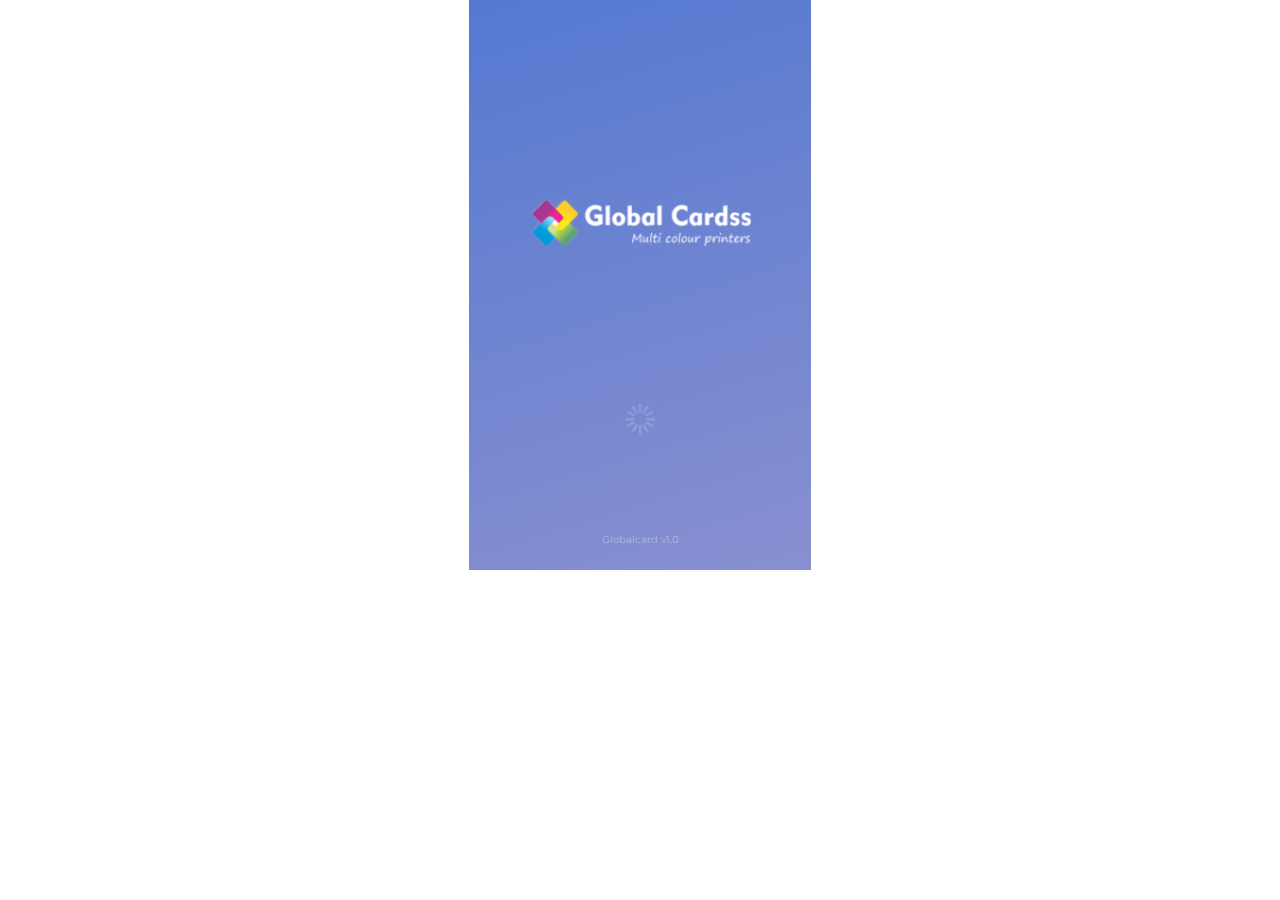
<file: index.html>
<!DOCTYPE html>
<html>
<head>
  <meta charset="utf-8">
  <title>Splash Screen</title>
  <meta name="viewport" content="width=device-width, initial-scale=1">
  <meta name="generator" content="Webflow">
  <link rel="stylesheet" type="text/css" href="css/normalize.css">
  <link rel="stylesheet" type="text/css" href="css/framework.css">
  <link rel="stylesheet" type="text/css" href="css/styles.css">
  <script src="js/webfont.js"></script>
  <script>
    WebFont.load({
      google: {
        families: ["Montserrat:400,700"]
      }
    });
  </script>
  <script type="text/javascript" src="js/modernizr.js"></script>
  <link rel="shortcut icon" type="image/x-icon" href="images/favico.ico">
  <link rel="apple-touch-icon" href="images/favico.ico">
  <meta name="viewport" content="width=device-width, initial-scale=1, maximum-scale=1, user-scalable=no">
  <link href="css/ionicons.min.css" rel="stylesheet" type="text/css" />
</head>
<body>
  <section class="mobile-wrapper w-section">
    <div class="bg-gradient page-content" data-redirect="login.html" data-scroll="0" data-splash="2000" id="main-stack">
      <div class="body padding">
        <div class="splash-logo">
          <div class="loading-icon splash">
            <div class="icon ion-load-d navbar-button-icon"></div>
          </div>
        </div>
        <div class="bottom-section padding text-centered">
          <div class="separator-big"></div>
          <div class="link-upper">Globalcard v1.0</div>
          <div class="separator-bottom"></div>
        </div>
      </div>
    </div>
    <div class="loading-mask page-content" id="new-stack">
      <div class="loading-icon">
        <div class="icon ion-load-d navbar-button-icon"></div>
      </div>
    </div>
  </section>
  <script type="text/javascript" src="js/jquery.min.js"></script>
  <script type="text/javascript" src="js/framework.js"></script>
  <script type="text/javascript" src="js/scripts.js"></script>
  <!--[if lte IE 9]><script src="js/placeholders.min.js"></script><![endif]-->
</body>
</html>
</file>
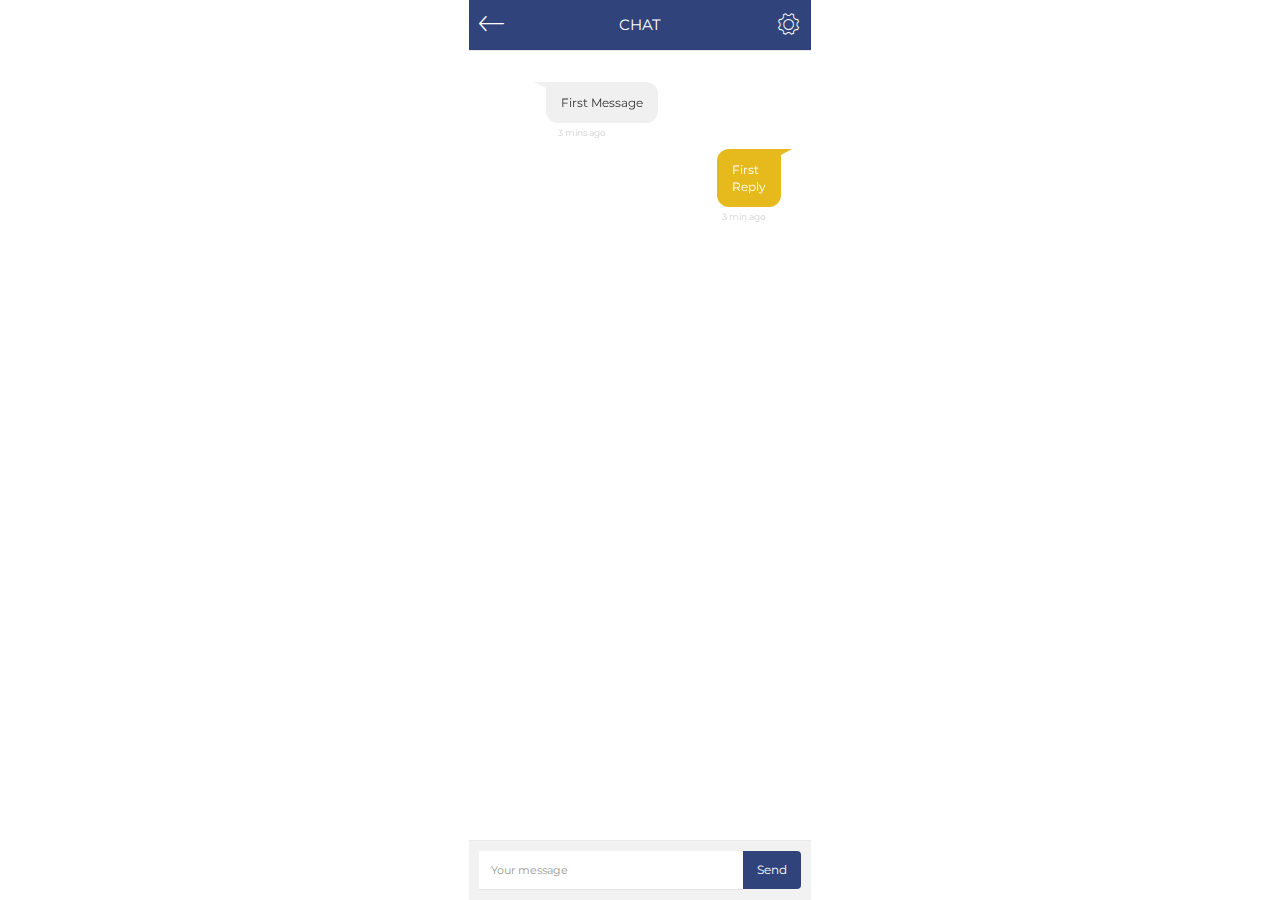
<file: chat.html>
<!DOCTYPE html>
<html>
<head>
  <meta charset="utf-8">
  <title>Chat</title>
  <meta name="viewport" content="width=device-width, initial-scale=1">
  <meta name="generator" content="Webflow">
  <link rel="stylesheet" type="text/css" href="css/normalize.css">
  <link rel="stylesheet" type="text/css" href="css/framework.css">
  <link rel="stylesheet" type="text/css" href="css/styles.css">
  <script src="js/webfont.js"></script>
  <script>
    WebFont.load({
      google: {
        families: ["Montserrat:400,700"]
      }
    });
  </script>
  <script type="text/javascript" src="js/modernizr.js"></script>
  <link rel="shortcut icon" type="image/x-icon" href="images/favico.ico">
  <link rel="apple-touch-icon" href="images/favico.ico">
  <meta name="viewport" content="width=device-width, initial-scale=1, maximum-scale=1, user-scalable=no">
  <link href="css/ionicons.min.css" rel="stylesheet" type="text/css" />
  <script type="text/javascript" src="https://code.jquery.com/jquery-3.1.0.min.js"></script>
    <script type="text/javascript">
   $(document).ready(function()
   {
       var url = "http://prestech.in/student/messagejson.php";
       var inc = 0;
   $.getJSON(url,function(result){
   console.log(result);
   $.each(result, function(i, field){
   var title=field.Msg_title;
   var status=field.Msg_status;
   var message=field.Msg;
   var reply=field.Reply_Msg;
   var day=field.date;
   var time=field.time;

    inc ++;

   $("#transview").append("<div class='chat column-right w-clearfix'><div class='arrow-globe'></div><div class='chat-text'>"+ reply +"</div><div class='chat-time'>"+ time +"</div></div><div class='chat column-right right w-clearfix'><div class='arrow-globe right'></div><div class='chat-text right'>"+ message +"</div><div class='chat-time right'>3 min ago</div></div>");
   });
   });
   });
    </script>
</head>
<body>
  <section class="mobile-wrapper w-section">
    <div class="page-content" id="main-stack">
      <div class="navbar w-nav" data-animation="over-right" data-collapse="all" data-contain="1" data-duration="400" data-easing="ease-out-quint" data-no-scroll="1">
        <div class="w-container">
          <div class="wrapper-mask" data-ix="menu-mask"></div>
          <div class="navbar-title">Chat</div>
          <a class="navbar-button w-inline-block" data-load="1" href="messages.html">
            <div class="icon ion-ios-arrow-thin-left navbar-button-icon"></div>
          </a>
          <a class="w-inline-block navbar-button right" href="settings.html" data-load="1" data-ix="search-box">
            <div class="icon ion-ios-gear-outline navbar-button-icon smaller"></div>
          </a>
        </div>
      </div>
      <div class="body">
        <ul class="list list-chats">
          <li class="list-chat w-clearfix" data-ix="list-item">
            <div class="chat column-left">

            </div>
            <div class="chat column-right w-clearfix">
              <div class="arrow-globe"></div>
              <div class="chat-text">First Message</div>
              <div class="chat-time">3 mins ago</div>
            </div>
            <div class="chat column-right right w-clearfix">
              <div class="arrow-globe right"></div>
              <div class="chat-text right">First<br>Reply
              </div>
              <div class="chat-time right">3 min ago</div>
            </div>
            <div id=transview></div>
          </li>




        </ul>
      </div>
      <div class="input-chat-block">
        <div class="w-form">
          <form class="w-clearfix" data-name="Send" id="wf-form-Send" name="wf-form-Send" action="#">
            <input class="input-chat w-input" data-name="Email" id="chat-message" maxlength="256" name="email" placeholder="Your message" required type="text">
            <input class="chat-button w-button" data-wait="Please wait..." type="submit" value="Send" id="send">
          </form>

        </div>
      </div>
    </div>
    <div class="loading-mask page-content" id="new-stack">
      <div class="loading-icon">
        <div class="icon ion-load-d navbar-button-icon"></div>
      </div>
    </div>
  </section>
  <script src="jquery-1.11.3.min.js"></script>
  <script type="text/javascript" src="js/framework.js"></script>
  <script type="text/javascript" src="js/scripts.js"></script>
  <script>

$(document).ready(function(e) {
$('#send').click(function()
{
  var messagenew=$("#chat-message").val();
  $.ajax({
  type:"POST",
  url:"http://localhost/student/chatinsert.php",
  data: { message: messagenew },
  success:function(data){
    if(data=="success"){
        window.location.href = "chat.html";
      }
    else
    {
      $("#res").html(data);
    }

    elseif
    {
      $("#res").html(data);
      }
  }
});
});
});

    </script>
  <!--[if lte IE 9]><script src="js/placeholders.min.js"></script><![endif]-->
</body>
</html>
</file>
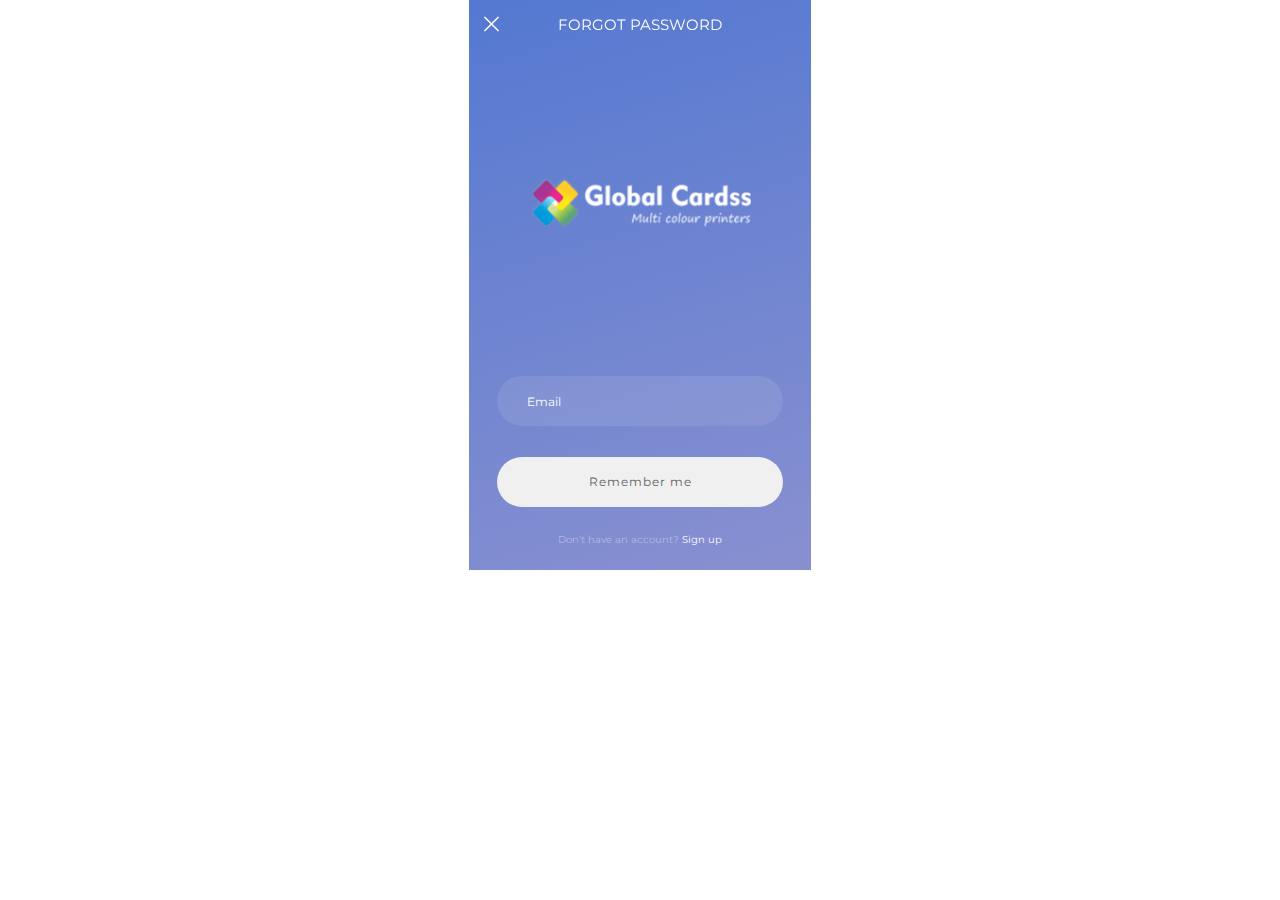
<file: forgot.html>
<!DOCTYPE html>
<html>
<head>
  <meta charset="utf-8">
  <title>Forgot</title>
  <meta name="viewport" content="width=device-width, initial-scale=1">
  <meta name="generator" content="Webflow">
  <link rel="stylesheet" type="text/css" href="css/normalize.css">
  <link rel="stylesheet" type="text/css" href="css/framework.css">
  <link rel="stylesheet" type="text/css" href="css/styles.css">
  <script src="js/webfont.js"></script>
  <script>
    WebFont.load({
      google: {
        families: ["Montserrat:400,700"]
      }
    });
  </script>
  <script type="text/javascript" src="js/modernizr.js"></script>
  <link rel="shortcut icon" type="image/x-icon" href="images/favico.ico">
  <link rel="apple-touch-icon" href="images/favico.ico">
  <meta name="viewport" content="width=device-width, initial-scale=1, maximum-scale=1, user-scalable=no">
  <link href="css/ionicons.min.css" rel="stylesheet" type="text/css" />
</head>
<body>
  <section class="mobile-wrapper w-section">
    <div class="bg-gradient page-content" data-scroll="0" id="main-stack">
      <div class="navbar transparent w-nav" data-animation="over-right" data-collapse="all" data-contain="1" data-duration="400" data-easing="ease-out-quint" data-no-scroll="1">
        <div class="w-container">
          <div class="wrapper-mask" data-ix="menu-mask"></div>
          <div class="navbar-title">Forgot Password</div>
          <a class="navbar-button w-inline-block" data-load="1" href="login.html">
            <div class="icon ion-ios-close-empty navbar-button-icon"></div>
          </a>
        </div>
      </div>
      <div class="body padding">
        <div class="bigger logo-login"></div>
        <div class="bottom-section padding">
          <div class="w-form">
            <form data-name="Email Form" data-redirect="login.html" id="submit-form" name="email-form" action="#">
              <div>
                <input class="input-form light w-input" data-name="email" id="email-field" maxlength="256" name="email" placeholder="Email" required="required" type="email">
                <div class="separator-button"></div>
              </div>
              <input class="action-button w-button" data-wait="Please wait..." type="submit" value="Remember me">
              <div class="separator-button"></div><a class="link-upper" data-load="1" href="signup.html">Don't have an account? <strong class="b-link">Sign up</strong></a>
            </form>
          </div>
        </div>
      </div>
    </div>
    <div class="loading-mask page-content" id="new-stack">
      <div class="loading-icon">
        <div class="icon ion-load-d navbar-button-icon"></div>
      </div>
    </div>
  </section>
  <script type="text/javascript" src="js/jquery.min.js"></script>
  <script type="text/javascript" src="js/framework.js"></script>
  <script type="text/javascript" src="js/scripts.js"></script>
  <!--[if lte IE 9]><script src="js/placeholders.min.js"></script><![endif]-->
</body>
</html>
</file>
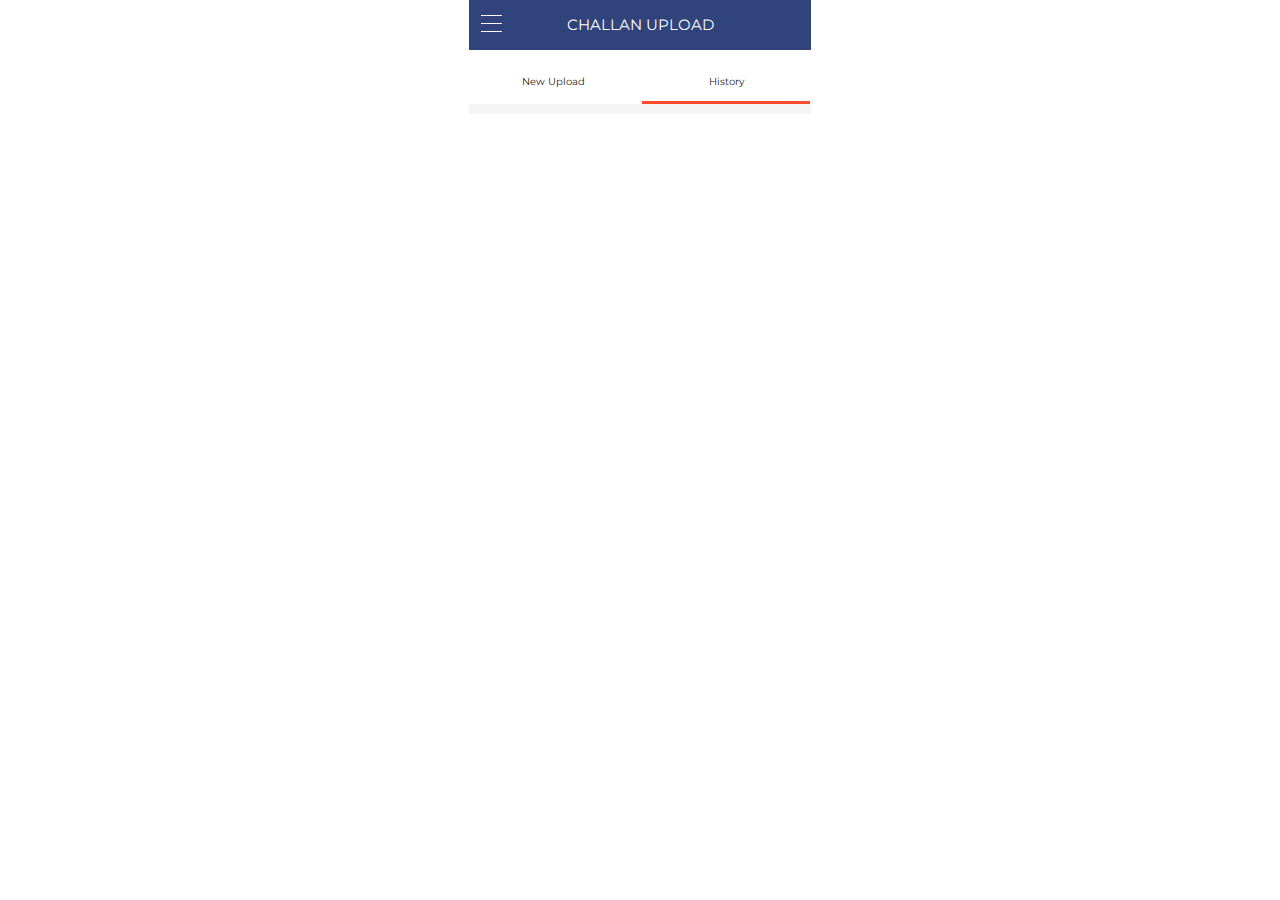
<file: groups.html>
﻿<!DOCTYPE html>
<html>
<head>
  <meta charset="utf-8">
  <title>Challan Upload</title>
  <meta name="viewport" content="width=device-width, initial-scale=1">
  <meta name="generator" content="Webflow">
  <link rel="stylesheet" type="text/css" href="css/normalize.css">
  <link rel="stylesheet" type="text/css" href="css/framework.css">
  <link rel="stylesheet" type="text/css" href="css/styles.css">
  <script src="js/webfont.js"></script>
  <script>
    WebFont.load({
      google: {
        families: ["Montserrat:400,700"]
      }
    });
  </script>
  <script type="text/javascript" src="js/modernizr.js"></script>
  <link rel="shortcut icon" type="image/x-icon" href="images/favico.ico">
  <link rel="apple-touch-icon" href="images/favico.ico">
  <meta name="viewport" content="width=device-width, initial-scale=1, maximum-scale=1, user-scalable=no">
  <link href="css/ionicons.min.css" rel="stylesheet" type="text/css" />
    <script type="text/javascript" src="https://code.jquery.com/jquery-3.1.0.min.js"></script>
    <script type="text/javascript">
   $(document).ready(function()
   {
       var url = "http://prasetech.in/student/challanjson.php";
       var inc = 0;
   $.getJSON(url,function(result){
   console.log(result);
   $.each(result, function(i, field){
   var id=field.Chln_Id;
   var status = field.Chln_Status;
   var challannum=field.Chln_No;
   var amount2 = field.Amount;
   var date = field.Chln_Date.date;
   inc ++;

   $("#challanview").append("<div class='group-block'><a class='w-inline-block' data-load='1' href='news.html'><!--<div class='bg4 group-image'></div>--><div class='group-title'><div class='title-text'>CHID127508112016</div></div></a><a class='challanupload' href='#'>Challan ID</a><a class='category-link2'>"+ challannum +"</a><p></p><a class='challanupload' href='#'>Date</a><a class='category-link2'>"+ date +"</a><p></p><a class='challanupload' href='#'>Amount</a><a class='category-link2'>"+ amount2 +"</a><p></p><a class='challanupload' href='#'>Status</a><a class='category-link3'>"+ status +"</a></div>");
   });
   });
   });
    </script>
</head>
<body>
  <section class="mobile-wrapper w-section">
    <div class="page-content" id="main-stack">
      <div class="navbar w-nav" data-animation="over-right" data-collapse="all" data-contain="1" data-duration="400" data-easing="ease-out-quint" data-no-scroll="1">
        <div class="w-container">
          <nav class="bg-gradient nav-menu w-nav-menu" role="navigation">
            <a class="menu-close-button" href="#">
              <div class="icon ion-ios-close-empty navbar-button-icon"></div>
            </a>
            <div class="nav-menu-header">
            </div>
            <a class="nav-menu-link w-clearfix w-inline-block" data-load="1" href="home.html">
              <div class="icon-list-menu">
                <div class="icon ion-ios-home-outline"></div>
              </div>
              <div class="nav-menu-titles">Home Page</div>
            </a>
           <!-- <a class="nav-menu-link w-clearfix w-inline-block" data-load="1" href="features.html">
              <div class="icon-list-menu">
                <div class="icon ion-ios-box-outline"></div>
              </div>
              <div class="nav-menu-titles">Features</div>
              <div class="nav-menu-text-right">6</div>
            </a>-->
            <!--<a class="nav-menu-link w-clearfix w-inline-block" data-load="1" href="calendar.html">
              <div class="icon-list-menu">
                <div class="icon ion-ios-calendar-outline"></div>
              </div>
              <div class="nav-menu-titles">Calendar</div>
            </a>-->
            <div class="dropdown-container w-dropdown" data-delay="0">
              <div class="dropdown nav-menu-link w-clearfix w-dropdown-toggle">
                <div class="icon-list-menu">
                  <div class="icon ion-ios-home-outline"></div>
                </div>
                <div class="nav-menu-titles">App Interface</div>
                <div class="dropdown-icon w-icon-dropdown-toggle"></div>
              </div>
              <nav class="drop-down-list w-dropdown-list">
                <a class="nav-menu-link w-clearfix w-inline-block" data-load="1" href="index.html">
                  <div class="icon-list-menu">
                    <div class="icon ion-ios-home-outline"></div>
                  </div>
                  <div class="nav-menu-titles">Splash Screen</div>
                </a>
                <a class="nav-menu-link w-clearfix w-inline-block" data-load="1" href="login.html">
                  <div class="icon-list-menu">
                    <div class="icon ion-ios-download-outline"></div>
                  </div>
                  <div class="nav-menu-titles">Login</div>
                </a>
                <a class="nav-menu-link w-clearfix w-inline-block" data-load="1" href="signup.html">
                  <div class="icon-list-menu">
                    <div class="icon ion-ios-cloud-upload-outline"></div>
                  </div>
                  <div class="nav-menu-titles">Sign Up</div>
                </a>
                <a class="nav-menu-link w-clearfix w-inline-block" data-load="1" href="forgot.html">
                  <div class="icon-list-menu">
                    <div class="icon ion-ios-unlocked-outline"></div>
                  </div>
                  <div class="nav-menu-titles">Remember Password</div>
                </a>
                <a class="nav-menu-link w-clearfix w-inline-block" data-load="1" href="messages.html">
                  <div class="icon-list-menu">
                    <div class="icon ion-ios-albums-outline"></div>
                  </div>
                  <div class="nav-menu-titles">Messages</div>
                  <div class="nav-menu-text-right">3</div>
                </a>
                <a class="nav-menu-link w-clearfix w-inline-block" data-load="1" href="chat.html">
                  <div class="icon-list-menu">
                    <div class="icon ion-ios-chatboxes-outline"></div>
                  </div>
                  <div class="nav-menu-titles">Chat</div>
                </a>
                <a class="nav-menu-link w-clearfix w-inline-block" data-load="1" href="about-us.html">
                  <div class="icon-list-menu">
                    <div class="icon ion-ios-person-outline"></div>
                  </div>
                  <div class="nav-menu-titles">About the App</div>
                </a>
              </nav>
            </div>
            <!--<a class="nav-menu-link w-clearfix w-inline-block" data-load="1" href="gallery.html">
              <div class="icon-list-menu">
                <div class="icon ion-ios-camera-outline"></div>
              </div>
              <div class="nav-menu-titles">Gallery</div>
            </a>-->
            <!--<a class="nav-menu-link w-clearfix w-inline-block" data-load="1" href="portfolio.html">
              <div class="icon-list-menu">
                <div class="ion-ios-folder-outline"></div>
              </div>
              <div class="nav-menu-titles">Portfolio</div>
              <div class="nav-menu-text-right">8</div>
            </a>
            <a class="nav-menu-link w-clearfix w-inline-block" data-load="1" href="videos.html">
              <div class="icon-list-menu">
                <div class="icon ion-ios-film-outline"></div>
              </div>
              <div class="nav-menu-titles">Videos</div>
            </a>-->
            <!--<div class="dropdown-container w-dropdown" data-delay="0">
              <div class="dropdown nav-menu-link w-clearfix w-dropdown-toggle">
                <div class="icon-list-menu">
                  <div class="icon ion-ios-home-outline"></div>
                </div>
                <div class="nav-menu-titles">Pages</div>
                <div class="dropdown-icon w-icon-dropdown-toggle"></div>
              </div>
              <nav class="drop-down-list w-dropdown-list">
                <a class="nav-menu-link w-clearfix w-inline-block" data-load="1" href="todo-list.html">
                  <div class="icon-list-menu">
                    <div class="icon ion-ios-list-outline"></div>
                  </div>
                  <div class="nav-menu-titles">To Do List</div>
                  <div class="nav-menu-text-right">8</div>
                </a>
                <a class="nav-menu-link w-clearfix w-inline-block" data-load="1" href="addnew.html">
                  <div class="icon-list-menu">
                    <div class="icon ion-ios-checkmark-outline"></div>
                  </div>
                  <div class="nav-menu-titles">Create Task</div>
                </a>
                <a class="nav-menu-link w-clearfix w-inline-block" data-load="1" href="blog-post.html">
                  <div class="icon-list-menu">
                    <div class="icon ion-ios-compose-outline"></div>
                  </div>
                  <div class="nav-menu-titles">Blog Post</div>
                </a>
                <a class="nav-menu-link w-clearfix w-inline-block" data-load="1" href="groups.html">
                  <div class="icon-list-menu">
                    <div class="icon ion-ios-keypad-outline"></div>
                  </div>
                  <div class="nav-menu-titles">Categories</div>
                  <div class="nav-menu-text-right">9</div>
                </a>
              </nav>
            </div>-->
            <a class="nav-menu-link w-clearfix w-inline-block" data-load="1" href="portfolio.html">
              <div class="icon-list-menu">
                <div class="icon ion-ios-paper-outline"></div>
              </div>
              <div class="nav-menu-titles">My Orders</div>
            </a>
           <!-- <a class="nav-menu-link w-clearfix w-inline-block" data-load="1" href="maps.html">
              <div class="icon-list-menu">
                <div class="icon ion-ios-location-outline"></div>
              </div>
              <div class="nav-menu-titles">Maps</div>
            </a>-->
            <a class="nav-menu-link w-clearfix w-inline-block" data-load="1" href="news.html">
              <div class="icon-list-menu">
                <div class="icon ion-ios-at-outline"></div>
              </div>
              <div class="nav-menu-titles">My Transactions</div>
            </a>
            <a class="nav-menu-link w-clearfix w-inline-block" data-load="1" href="contact.html">
              <div class="icon-list-menu">
                <div class="icon ion-social-facebook-outline"></div>
              </div>
              <div class="nav-menu-titles">Payment Gateway</div>
              <div class="nav-menu-text-right">3</div>
            </a>
            <a class="nav-menu-link w-clearfix w-inline-block" data-load="1" href="settings.html">
              <div class="icon-list-menu">
                <div class="icon ion-ios-gear-outline"></div>
              </div>
              <div class="nav-menu-titles">Settings</div>
            </a>
            <a class="last nav-menu-link w-clearfix w-inline-block" data-load="1" href="terms.html">
              <div class="icon-list-menu">
                <div class="icon ion-ios-bookmarks-outline"></div>
              </div>
              <div class="nav-menu-titles">Terms and Conditions</div>
            </a>
            <a class="last nav-menu-link w-clearfix w-inline-block" data-load="1" href="logout.html">
              <div class="icon-list-menu">
                <div class="icon ion-ios-bookmarks-outline"></div>
              </div>
              <div class="nav-menu-titles">Logout</div>
            </a>
            <div class="separator-bottom"></div>
            <div class="separator-bottom"></div>
            <div class="separator-bottom"></div>
          </nav>
          <div class="wrapper-mask" data-ix="menu-mask"></div>
          <div class="navbar-title">Challan Upload</div>
          <div class="left navbar-button w-nav-button" data-ix="hide-navbar-icons" id="menu-button">
            <div class="home-icon navbar-button-icon">
              <div class="bar-home-icon top"></div>
              <div class="bar-home-icon middle"></div>
              <div class="bar-home-icon bottom"></div>
            </div>
          </div>
        </div>
      </div>
      <div class="body">
        <div class="w-tabs" data-duration-in="400" data-duration-out="400" data-easing="ease-out-quint">
          <div class="top-buttons w-tab-menu">
            <a class="toolbar-top-button w-inline-block w-tab-link" data-w-tab="Tab 1">
              <div>New Upload</div>
            </a>
            <a class="toolbar-top-button w--current w-inline-block w-tab-link" data-w-tab="Tab 2">
              <div>History</div>
            </a>
          </div>
          <div class="tabs-content w-tab-content">
            <div class="tab-pane w-clearfix w-tab-pane" data-w-tab="Tab 1">
              <div class="group-block2">
                
                  
                  <div class="w-form">
          <form data-name="Email Form" id="email-form" name="email-form" action="#">
            <div class="separator-button-input"></div>
            <div>
              <label class="label-form" for="full-name-field">Branch Name</label>
              <input class="input-form w-input" data-name="full-name" id="full-name-field" maxlength="256" name="full-name" required type="text">
              <div class="separator-fields"></div>
            </div>
            <div>
              <label class="label-form" for="email-field">IFSC</label>
              <input class="input-form w-input" data-name="email" id="email-field" maxlength="256" name="email" required type="email" value="ICIC0002041">
              <div class="separator-fields"></div>
            </div>
            <div>
              
              <div class="separator-fields"></div>
            </div>
            <div>
              <label class="label-form" for="acno">ACCOUNT NUMBER</label>
              <input class="input-form w-input" data-name="birthday" id="birthday-field" maxlength="256" name="birthday" required type="text" value="204105000398">
              <div class="separator-fields"></div>
            </div>
            <div>
              <label class="label-form" for="amount">Amount</label>
              <input class="input-form w-input" data-name="birthday" id="birthday-field" maxlength="256" name="birthday" required type="text">
              <div class="separator-fields"></div>
            </div>
            <div>
              <label class="label-form" for="image-upload">Upload Image</label>
              <input class="input-form w-input" type="file" name="pic" accept="image/*" value="Upload">
              <div class="separator-fields"></div>
            </div>
            
            <div>
              <label class="label-form" for="message">DESCRIPTION</label>
              <textarea class="input-form textarea w-input" data-name="message" id="message" maxlength="5000" name="message"></textarea>
            </div>
            <div class="separator-button-input"></div>
            <input class="action-button w-button" data-wait="Please wait..." type="submit" value="Upload">
          </form>

        </div>
                </a>
              </div>
              
              
              
              
              
            </div>
            <div class="tab-pane w--tab-active w-tab-pane" data-w-tab="Tab 2">
              
              <!--<div class="group-block last">
                <a class="w-inline-block" data-load="1" href="news.html">
                  <div class="bg5 group-image"></div>
                  <div class="group-title">
                    <div class="title-text">Travel</div>
                  </div>
                </a>
              </div>-->
             <div id=challanview></div>
              
             
              
              
              
             
            </div>
          </div>
        </div>
      </div>
    </div>
    <div class="loading-mask page-content" id="new-stack">
      <div class="loading-icon">
        <div class="icon ion-load-d navbar-button-icon"></div>
      </div>
    </div>
  </section>
  <script type="text/javascript" src="js/jquery.min.js"></script>
  <script type="text/javascript" src="js/framework.js"></script>
  <script type="text/javascript" src="js/scripts.js"></script>
  <!--[if lte IE 9]><script src="js/placeholders.min.js"></script><![endif]-->
</body>
</html>
</file>
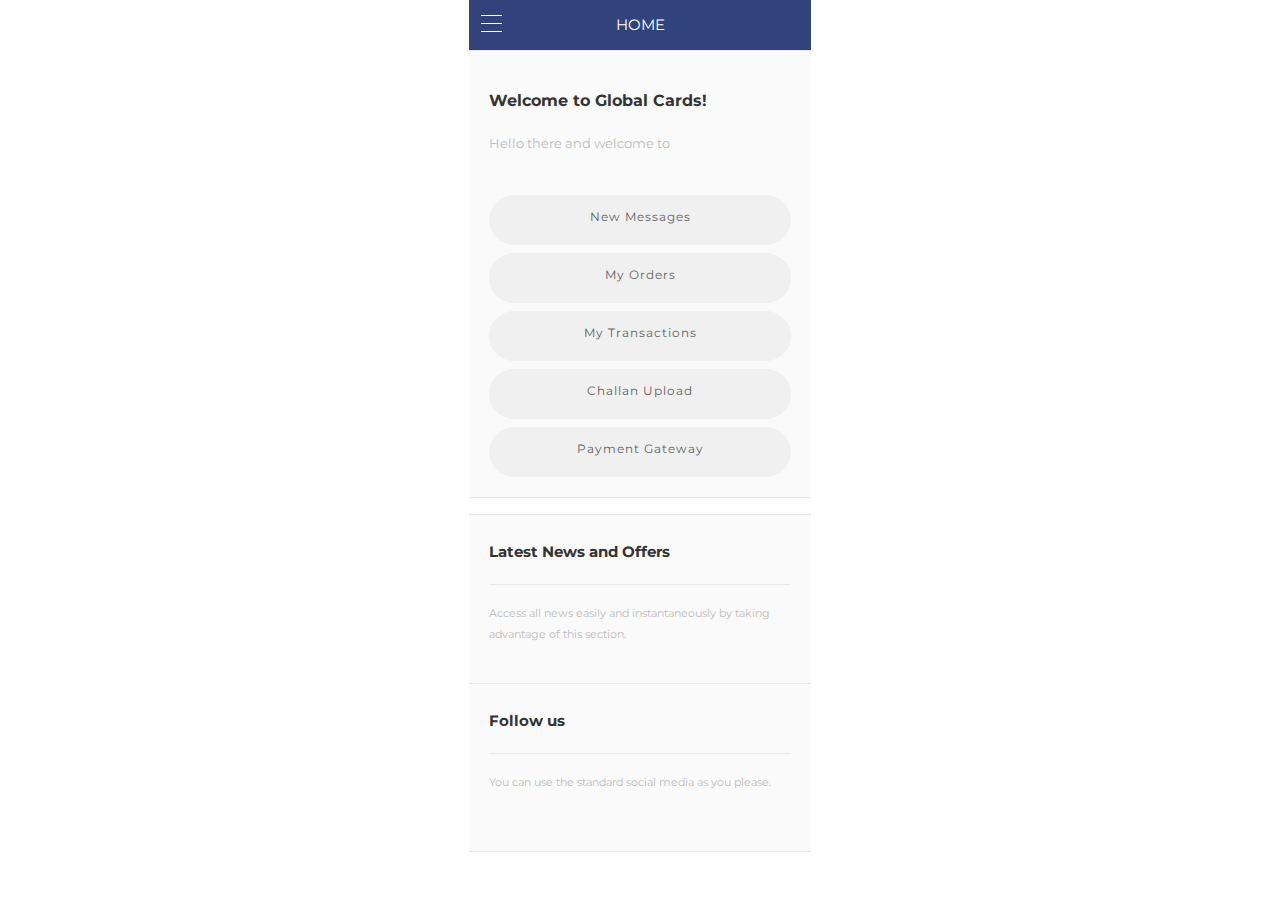
<file: home.html>
﻿<!DOCTYPE html>

<head>
  <meta charset="utf-8">
  <title>Home</title>
  <meta name="viewport" content="width=device-width, initial-scale=1">
  <meta name="generator" content="Webflow">
  <link rel="stylesheet" type="text/css" href="css/normalize.css">
  <link rel="stylesheet" type="text/css" href="css/framework.css">
  <link rel="stylesheet" type="text/css" href="css/styles.css">
  <script src="js/webfont.js"></script>
  <script>
    WebFont.load({
      google: {
        families: ["Montserrat:400,700"]
      }
    });
  </script>
  <script type="text/javascript" src="js/modernizr.js"></script>
  <link rel="shortcut icon" type="image/x-icon" href="images/favico.ico">
  <link rel="apple-touch-icon" href="images/favico.ico">
  <meta name="viewport" content="width=device-width, initial-scale=1, maximum-scale=1, user-scalable=no">
  <link href="css/ionicons.min.css" rel="stylesheet" type="text/css" />
</head>
<body>
  <section class="mobile-wrapper w-section">
    <div class="page-content" id="main-stack">
      <div class="navbar w-nav" data-animation="over-right" data-collapse="all" data-contain="1" data-duration="400" data-easing="ease-out-quint" data-no-scroll="1">
        <div class="w-container">
        <!--Menu Starts-->
          <nav class="bg-gradient nav-menu w-nav-menu" role="navigation">
            <a class="menu-close-button" href="#">
              <div class="icon ion-ios-close-empty navbar-button-icon"></div>
            </a>
            <div class="nav-menu-header">
            </div>
            <a class="nav-menu-link w-clearfix w-inline-block" data-load="1" href="home.html">
              <div class="icon-list-menu">
                <div class="icon ion-ios-home-outline"></div>
              </div>
              <div class="nav-menu-titles">Home Page</div>
            </a>
            <!--<a class="nav-menu-link w-clearfix w-inline-block" data-load="1" href="features.html">
              <div class="icon-list-menu">
                <div class="icon ion-ios-box-outline"></div>
              </div>
              <div class="nav-menu-titles">Features</div>
              <div class="nav-menu-text-right">6</div>
            </a>-->
            <!--<a class="nav-menu-link w-clearfix w-inline-block" data-load="1" href="calendar.html">
              <div class="icon-list-menu">
                <div class="icon ion-ios-calendar-outline"></div>
              </div>
              <div class="nav-menu-titles">Calendar</div>
            </a>-->
            <div class="dropdown-container w-dropdown" data-delay="0">
              <div class="dropdown nav-menu-link w-clearfix w-dropdown-toggle">
                <div class="icon-list-menu">
                  <div class="icon ion-ios-home-outline"></div>
                </div>
                <div class="nav-menu-titles">App Interface</div>
                <div class="dropdown-icon w-icon-dropdown-toggle"></div>
              </div>
              <nav class="drop-down-list w-dropdown-list">
                <a class="nav-menu-link w-clearfix w-inline-block" data-load="1" href="index.html">
                  <div class="icon-list-menu">
                    <div class="icon ion-ios-home-outline"></div>
                  </div>
                  <div class="nav-menu-titles">Splash Screen</div>
                </a>
                <a class="nav-menu-link w-clearfix w-inline-block" data-load="1" href="login.html">
                  <div class="icon-list-menu">
                    <div class="icon ion-ios-download-outline"></div>
                  </div>
                  <div class="nav-menu-titles">Login</div>
                </a>
                <a class="nav-menu-link w-clearfix w-inline-block" data-load="1" href="signup.html">
                  <div class="icon-list-menu">
                    <div class="icon ion-ios-cloud-upload-outline"></div>
                  </div>
                  <div class="nav-menu-titles">Sign Up</div>
                </a>
                <a class="nav-menu-link w-clearfix w-inline-block" data-load="1" href="forgot.html">
                  <div class="icon-list-menu">
                    <div class="icon ion-ios-unlocked-outline"></div>
                  </div>
                  <div class="nav-menu-titles">Remember Password</div>
                </a>
                <a class="nav-menu-link w-clearfix w-inline-block" data-load="1" href="messages.html">
                  <div class="icon-list-menu">
                    <div class="icon ion-ios-albums-outline"></div>
                  </div>
                  <div class="nav-menu-titles">Messages</div>
                  <div class="nav-menu-text-right">3</div>
                </a>
                <a class="nav-menu-link w-clearfix w-inline-block" data-load="1" href="chat.html">
                  <div class="icon-list-menu">
                    <div class="icon ion-ios-chatboxes-outline"></div>
                  </div>
                  <div class="nav-menu-titles">Chat</div>
                </a>
                <a class="nav-menu-link w-clearfix w-inline-block" data-load="1" href="about-us.html">
                  <div class="icon-list-menu">
                    <div class="icon ion-ios-person-outline"></div>
                  </div>
                  <div class="nav-menu-titles">About the App</div>
                </a>
              </nav>
            </div>
            <!--<a class="nav-menu-link w-clearfix w-inline-block" data-load="1" href="gallery.html">
              <div class="icon-list-menu">
                <div class="icon ion-ios-camera-outline"></div>
              </div>
              <div class="nav-menu-titles">Gallery</div>
            </a>-->
            <!--<a class="nav-menu-link w-clearfix w-inline-block" data-load="1" href="portfolio.html">
              <div class="icon-list-menu">
                <div class="ion-ios-folder-outline"></div>
              </div>
              <div class="nav-menu-titles">Portfolio</div>
              <div class="nav-menu-text-right">8</div>
            </a>
            <a class="nav-menu-link w-clearfix w-inline-block" data-load="1" href="videos.html">
              <div class="icon-list-menu">
                <div class="icon ion-ios-film-outline"></div>
              </div>
              <div class="nav-menu-titles">Videos</div>
            </a>-->
            <!--<div class="dropdown-container w-dropdown" data-delay="0">
              <div class="dropdown nav-menu-link w-clearfix w-dropdown-toggle">
                <div class="icon-list-menu">
                  <div class="icon ion-ios-home-outline"></div>
                </div>
                <div class="nav-menu-titles">Pages</div>
                <div class="dropdown-icon w-icon-dropdown-toggle"></div>
              </div>
              <nav class="drop-down-list w-dropdown-list">
                <a class="nav-menu-link w-clearfix w-inline-block" data-load="1" href="todo-list.html">
                  <div class="icon-list-menu">
                    <div class="icon ion-ios-list-outline"></div>
                  </div>
                  <div class="nav-menu-titles">To Do List</div>
                  <div class="nav-menu-text-right">8</div>
                </a>
                <a class="nav-menu-link w-clearfix w-inline-block" data-load="1" href="addnew.html">
                  <div class="icon-list-menu">
                    <div class="icon ion-ios-checkmark-outline"></div>
                  </div>
                  <div class="nav-menu-titles">Create Task</div>
                </a>
                <a class="nav-menu-link w-clearfix w-inline-block" data-load="1" href="blog-post.html">
                  <div class="icon-list-menu">
                    <div class="icon ion-ios-compose-outline"></div>
                  </div>
                  <div class="nav-menu-titles">Blog Post</div>
                </a>
                <a class="nav-menu-link w-clearfix w-inline-block" data-load="1" href="groups.html">
                  <div class="icon-list-menu">
                    <div class="icon ion-ios-keypad-outline"></div>
                  </div>
                  <div class="nav-menu-titles">Categories</div>
                  <div class="nav-menu-text-right">9</div>
                </a>
              </nav>
            </div>-->
            <a class="nav-menu-link w-clearfix w-inline-block" data-load="1" href="portfolio.html">
              <div class="icon-list-menu">
                <div class="icon ion-ios-paper-outline"></div>
              </div>
              <div class="nav-menu-titles">My Orders</div>
            </a>
           <!-- <a class="nav-menu-link w-clearfix w-inline-block" data-load="1" href="maps.html">
              <div class="icon-list-menu">
                <div class="icon ion-ios-location-outline"></div>
              </div>
              <div class="nav-menu-titles">Maps</div>
            </a>-->
            <a class="nav-menu-link w-clearfix w-inline-block" data-load="1" href="news.html">
              <div class="icon-list-menu">
                <div class="icon ion-ios-at-outline"></div>
              </div>
              <div class="nav-menu-titles">My Transactions</div>
            </a>
            <a class="nav-menu-link w-clearfix w-inline-block" data-load="1" href="groups.html">
              <div class="icon-list-menu">
                <div class="icon ion-ios-at-outline"></div>
              </div>
              <div class="nav-menu-titles">Challan Upload</div>
            </a>
              
            <a class="nav-menu-link w-clearfix w-inline-block" data-load="1" href="contact.html">
              <div class="icon-list-menu">
                <div class="icon ion-social-facebook-outline"></div>
              </div>
              <div class="nav-menu-titles">Payment Gateway</div>
              <div class="nav-menu-text-right">3</div>
            </a>
            <a class="nav-menu-link w-clearfix w-inline-block" data-load="1" href="settings.html">
              <div class="icon-list-menu">
                <div class="icon ion-ios-gear-outline"></div>
              </div>
              <div class="nav-menu-titles">Settings</div>
            </a>
            <a class="last nav-menu-link w-clearfix w-inline-block" data-load="1" href="terms.html">
              <div class="icon-list-menu">
                <div class="icon ion-ios-bookmarks-outline"></div>
              </div>
              <div class="nav-menu-titles">Terms and Conditions</div>
            </a>
            <a class="last nav-menu-link w-clearfix w-inline-block" data-load="1" href="logout.html">
              <div class="icon-list-menu">
                <div class="icon ion-ios-bookmarks-outline"></div>
              </div>
              <div class="nav-menu-titles">Logout</div>
            </a>
            <div class="separator-bottom"></div>
            <div class="separator-bottom"></div>
            <div class="separator-bottom"></div>
          </nav>

            <!--Menu ends-->


          <div class="wrapper-mask" data-ix="menu-mask"></div>
          <div class="navbar-title">Home</div>
          <div class="left navbar-button w-nav-button" data-ix="hide-navbar-icons" id="menu-button">
            <div class="home-icon navbar-button-icon">
              <div class="bar-home-icon top"></div>
              <div class="bar-home-icon middle"></div>
              <div class="bar-home-icon bottom"></div>
            </div>
          </div>
        </div>
      </div>
      <div class="body">
        <div class="home-content">
          <!--<div class="home-slider w-slider" data-animation="slide" data-autoplay="1" data-delay="4000" data-duration="500" data-infinite="1" data-nav-spacing="5">
            <div class="w-slider-mask">
              <div class="slide w-slide"></div>
              <div class="bg2 slide w-slide"></div>
              <div class="bg3 slide w-slide"></div>
            </div>
            <div class="arrow-icon w-slider-arrow-left">
              <div class="w-icon-slider-left"></div>
            </div>
            <div class="arrow-icon w-slider-arrow-right">
              <div class="w-icon-slider-right"></div>
            </div>
            <div class="slider-bullets w-round w-slider-nav"></div>
          </div>-->
          <div class="grey text-new">
            <div class="separator-fields"></div>
            <h1 class="title-h1">Welcome to Global Cards!</h1>
            <div class="separator-fields"></div>
            <p class="description-new larger">Hello there and welcome to </p>
            <div class="separator-button"></div><a class="action-button w-button" href="messages.html">New Messages</a>
            <div class="separator-fields"></div><a class="action-button w-button" href="portfolio.html">My Orders</a>
            <div class="separator-fields"></div><a class="action-button w-button" href="news.html">My Transactions</a>
            <div class="separator-fields"></div><a class="action-button w-button" href="groups.html">Challan Upload</a>
            <div class="separator-fields"></div><a class="action-button w-button" href="contact.html">Payment Gateway</a>
          </div>
          <!--<div class="no-borders text-new">
            <h2 class="title-new">Portfolio</h2>
            <div class="separator-fields"></div>
            <p class="description-new">Do you want to showcase your work? Now you can share your work, projects and products by presenting the portfolio even in full width and “wow” everyone who sees it by its elegance and beauty.</p>
          </div>-->
          <!--<div class="inline portfolio-gallery w-clearfix">
            <a class="portfolio-item w-inline-block w-lightbox" href="#">
              <div class="portfolio-image"></div>
              <script class="w-json" type="application/json">
                { "group": "portfolio-home", "items": [{
                  "url": "images/photo-1422479516648-9b1f0b6e8da8.jpe",
                  "fileName": "57605bec9a7bf26421da9fe9_photo-1422479516648-9b1f0b6e8da8.jpe",
                  "origFileName": "photo-1422479516648-9b1f0b6e8da8.jpe",
                  "width": 400,
                  "height": 275,
                  "size": 36480,
                  "type": "image"
                }] }
              </script>
            </a>
            <a class="portfolio-item w-inline-block w-lightbox" href="#">
              <div class="bg1 portfolio-image"></div>
              <script class="w-json" type="application/json">
                { "group": "portfolio-home", "items": [{
                  "type": "video",
                  "html": "<iframe class=\"embedly-embed\" src=\"https://cdn.embedly.com/widgets/media.html?src=https%3A%2F%2Fwww.youtube.com%2Fembed%2FXFuF_yAPO8o%3Fautoplay%3D1%26feature%3Doembed&url=https%3A%2F%2Fwww.youtube.com%2Fwatch%3Fv%3DXFuF_yAPO8o&image=https%3A%2F%2Fi.ytimg.com%2Fvi%2FXFuF_yAPO8o%2Fhqdefault.jpg&key=c4e54deccf4d4ec997a64902e9a30300&autoplay=1&type=text%2Fhtml&schema=youtube\" width=\"940\" height=\"528\" scrolling=\"no\" frameborder=\"0\" allowfullscreen></iframe>",
                  "thumbnailUrl": "https://i.embed.ly/1/image?url=https%3A%2F%2Fi.ytimg.com%2Fvi%2FXFuF_yAPO8o%2Fhqdefault.jpg&key=866738f8f18b4394a18e371517a66ae0",
                  "width": 940,
                  "height": 528,
                  "url": "http://www.youtube.com/watch?v=XFuF_yAPO8o"
                }] }
              </script>
            </a>
            <a class="portfolio-item w-inline-block w-lightbox" href="#">
              <div class="bg2 portfolio-image"></div>
              <script class="w-json" type="application/json">
                { "group": "portfolio-home", "items": [{
                  "id": "562e8451e09ea5b86464f16c",
                  "url": "images/photo-1428948304740-392e214d312f (1).jpe",
                  "fileName": "example-bg.png",
                  "origFileName": "example-bg.png",
                  "width": 250,
                  "height": 250,
                  "size": 3618,
                  "type": "image"
                }] }
              </script>
            </a>
            <a class="portfolio-item w-inline-block w-lightbox" href="#">
              <div class="bg3 portfolio-image"></div>
              <script class="w-json" type="application/json">
                { "group": "portfolio-home", "items": [{
                  "id": "562e934f67a4b4ce7b3ea67a",
                  "url": "images/photo-1422036306541-00138cae4dbc.jpg",
                  "fileName": "57605bec9a7bf26421da9fd7_3wBPUcDrR9KaduD3PvkY_DSC_0915.jpg",
                  "origFileName": "3wBPUcDrR9KaduD3PvkY_DSC_0915.jpg",
                  "width": 350,
                  "height": 225,
                  "size": 16818,
                  "type": "image"
                }] }
              </script>
            </a>
            <a class="portfolio-item w-inline-block w-lightbox" href="#">
              <div class="bg4 portfolio-image"></div>
              <script class="w-json" type="application/json">
                { "group": "portfolio-home", "items": [{
                  "url": "images/photo-1416949929422-a1d9c8fe84af.jpe",
                  "fileName": "57605bec9a7bf26421da9ff5_photo-1416949929422-a1d9c8fe84af.jpe",
                  "origFileName": "photo-1416949929422-a1d9c8fe84af.jpe",
                  "width": 400,
                  "height": 275,
                  "size": 36210,
                  "type": "image"
                }] }
              </script>
            </a>
            <a class="portfolio-item w-inline-block w-lightbox" href="#">
              <div class="bg5 portfolio-image"></div>
              <script class="w-json" type="application/json">
                { "group": "portfolio-home", "items": [{
                  "id": "562e805bae08aa3c6e46295f",
                  "url": "images/8S64npOgTu2eWTZIXEfy_DSC_0955.jpe",
                  "fileName": "57605bec9a7bf26421da9fd9_MIbCzcvxQdahamZSNQ26_12082014-IMG_3526.jpg",
                  "origFileName": "MIbCzcvxQdahamZSNQ26_12082014-IMG_3526.jpg",
                  "width": 350,
                  "height": 225,
                  "size": 29273,
                  "type": "image"
                }] }
              </script>
            </a>
          </div>-->
          <div class="separator-fields"></div>
          <div class="separator-fields"></div>
          <div class="grey n-b-b text-new">
            <h2 class="title-new">Latest News and Offers</h2>
            <div class="separator-fields"></div>
            <p class="description-new">Access all news easily and instantaneously by taking advantage of this section.</p>
          </div>
          <!--<div class="grey news-slider w-slider" data-animation="slide" data-autoplay="1" data-delay="2000" data-duration="500" data-infinite="1" data-nav-spacing="4">
            <div class="w-slider-mask">
              <div class="w-slide">
                <a class="link-blog-list w-inline-block" data-load="1" href="blog-post.html">
                  <div class="image-new"></div>
                  <div class="text-new">
                    <h2 class="title-new">Look how great it looks</h2>
                    <p class="description-new">We have chosen a great font for you even though you can choose from a wide range of options. We have built this theme for you so it's easier to do anything you want. That's why it is ready to change to one of 500+ Google Fonts which will make your page stand out.</p><a class="category-link" href="#">PRODUCTIVITY</a><a class="category-link" href="#">BUSINESS</a>
                  </div>
                </a>
              </div>
              <div class="w-slide">
                <a class="link-blog-list w-inline-block" data-load="1" href="blog-post.html">
                  <div class="bg1 image-new"></div>
                  <div class="text-new">
                    <h2 class="title-new">Mobile website or mobile app? Now you can have both!</h2>
                    <p class="description-new">A HTML5 mobile template that will help you create a mobile website, a mobile web app, or a native app integrated with solutions like phonegap and Cordova. We have thought about you and created dozens of elements...</p><a class="category-link" href="#">PRODUCTIVITY</a><a class="category-link" href="#">BUSINESS</a>
                  </div>
                </a>
              </div>
            </div>
            <div class="w-slider-arrow-left">
              <div class="left news-arrows w-icon-slider-left"></div>
            </div>
            <div class="w-slider-arrow-right">
              <div class="news-arrows right w-icon-slider-right"></div>
            </div>
            <div class="news-slidenav w-round w-slider-nav"></div>
            <div class="separator-button-input"></div>
          </div>-->
          <!--<div class="no-borders text-new">
            <h2 class="title-new">Contact Us</h2>
            <div class="separator-fields"></div>
            <p class="description-new">An elegant“contact us” form including a map so you can send messages very, very easily. And because we know how perfect you want your page to be, you can also choose from a wide range of maps and other elements so it is exactly how you want it to be - perfect.</p>
            <div class="separator-fields"></div>
            <div class="square-map w-widget w-widget-map" data-widget-latlng="40.78306,-73.971249" data-widget-style="roadmap" data-widget-tooltip="Headquarters" data-widget-zoom="12"></div>
            <div class="separator-fields"></div>
            <div class="separator-fields"></div>
            <p class="description-new">Choose the map you like the most and use the contact form we have built for you with an elegant and modern font to wow everyone around you.
              <br>
              <br>5, Oxford Road
              <br>Great London, R45 18Y
              <br>United Kingdom
              <br>
              <br>e: info@sensationthemes.com
              <br>t: 0123456 789</p>
            <div class="separator-button"></div><a class="action-button" href="#">Contact Us</a>
            <div class="separator-fields"></div>
          </div>-->
          <div class="grey no-borders text-new">
            <div>
              <h2 class="title-new">Follow us</h2>
              <div class="separator-fields"></div>
              <p class="description-new">You can use the standard social media as you please.&nbsp;</p>
              <div class="separator-button"></div>
              <!--<div>
                <a class="facebook small-button social w-clearfix w-inline-block" href="#">
                  <div class="icon-button">
                    <div class="icon ion-social-facebook"></div>
                  </div>
                  <div class="text-button">FACEBOOK</div>
                </a>
                <a class="small-button social twitter w-clearfix w-inline-block" href="#">
                  <div class="icon-button">
                    <div class="icon ion-social-twitter"></div>
                  </div>
                  <div class="text-button">TWITTER</div>
                </a>
                <a class="small-button social w-clearfix w-inline-block last" href="#">
                  <div class="icon-button">
                    <div class="icon ion-social-googleplus"></div>
                  </div>
                  <div class="text-button">GOOGLE</div>
                </a>
              </div>-->
            </div>
          </div>
        </div>
      </div>
    </div>
    <div class="loading-mask page-content" id="new-stack">
      <div class="loading-icon">
        <div class="icon ion-load-d navbar-button-icon"></div>
      </div>
    </div>
  </section>
  <script type="text/javascript" src="js/jquery.min.js"></script>
  <script type="text/javascript" src="js/framework.js"></script>
  <script type="text/javascript" src="js/scripts.js"></script>
  <!--[if lte IE 9]><script src="js/placeholders.min.js"></script><![endif]-->
</body>
</html>
</file>
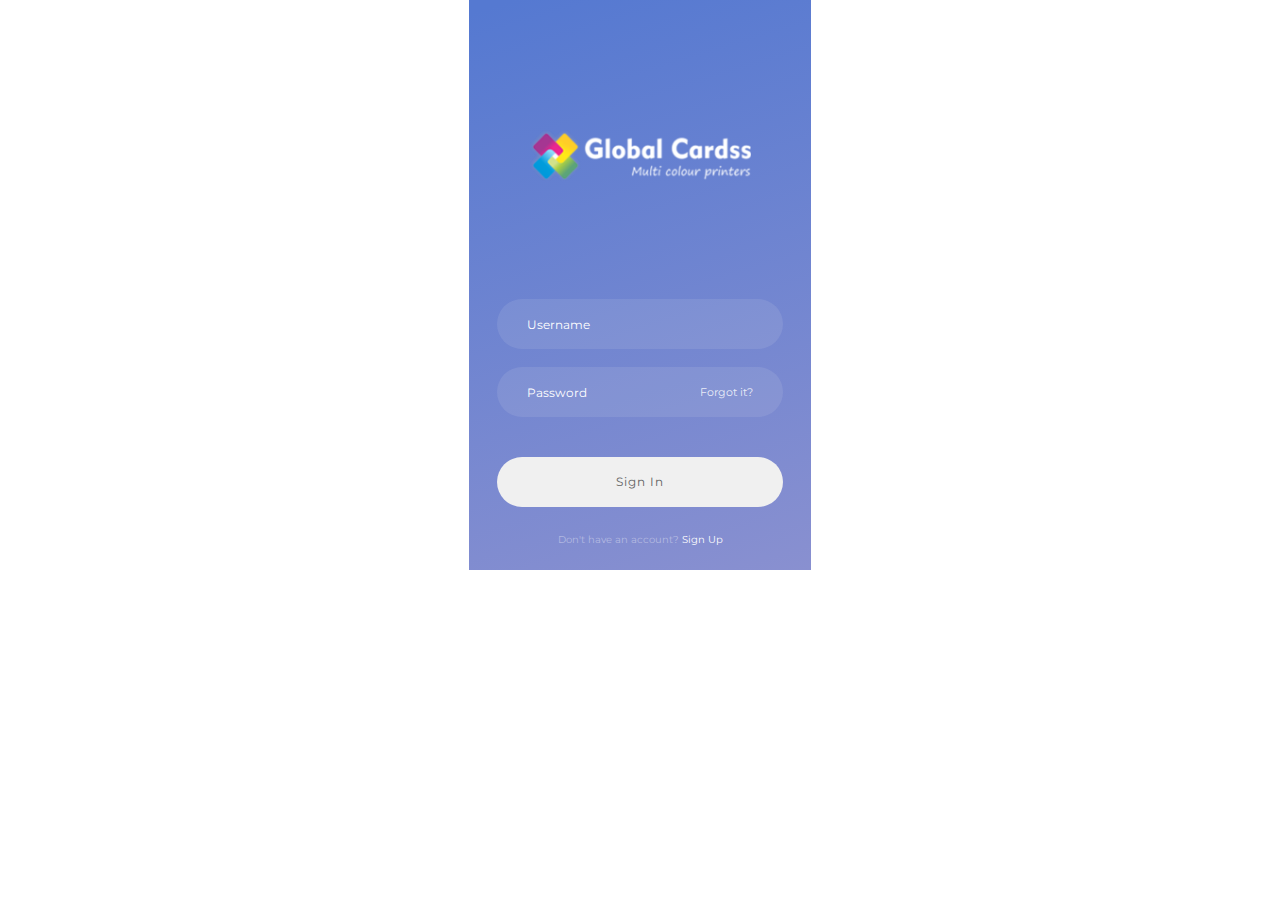
<file: login.html>
﻿<!DOCTYPE html>
<html>
<head>
  <meta charset="utf-8">
  <title>Login</title>
  <meta name="viewport" content="width=device-width, initial-scale=1">
  <meta name="generator" content="Webflow">
  <link rel="stylesheet" type="text/css" href="css/normalize.css">
  <link rel="stylesheet" type="text/css" href="css/framework.css">
  <link rel="stylesheet" type="text/css" href="css/styles.css">
  <script src="js/webfont.js"></script>
  <script>
    WebFont.load({
      google: {
        families: ["Montserrat:400,700"]
      }
    });
  </script>
  <script type="text/javascript" src="js/modernizr.js"></script>
  <link rel="shortcut icon" type="image/x-icon" href="images/favico.ico">
  <link rel="apple-touch-icon" href="images/favico.ico">
  <meta name="viewport" content="width=device-width, initial-scale=1, maximum-scale=1, user-scalable=no">
  <link href="css/ionicons.min.css" rel="stylesheet" type="text/css" />
</head>
<body>
  <section class="mobile-wrapper w-section">
    <div class="bg-gradient page-content" data-scroll="0" id="main-stack">
      <div class="body padding">
        <div class="logo-login"></div>
        <div class="bottom-section padding">
          <div class="w-form">
            <form data-name="Email Form"  id="submit-form" name="email-form" action="#" method="post">
              <div>
                <input class="input-form light w-input" data-name="email" id="email-field" maxlength="256" name="email" placeholder="Username" required="required" type="email">
                <div class="separator-fields"></div>
              </div>
              <div>
                <div class="block-input-combined">
                  <input class="input-form left light w-input" data-name="password" id="password-field" maxlength="256" name="password" placeholder="Password" required="required" type="password">
                    <a class="right-input-link" data-load="1" href="forgot.html">Forgot it?</a>
                </div>
                <div class="separator-button-input"></div>
              </div>
              <input class="action-button w-button" data-wait="Please wait..." type="button" value="Sign In"  id="login">
              <div class="separator-button"></div><a class="link-upper" data-load="1" href="signup.html">Don't have an account? <strong class="b-link">Sign Up</strong></a>
            </form>
          </div>
            <div id="res"></div>
        </div>
      </div>
    </div>
    <div class="loading-mask page-content" id="new-stack">
      <div class="loading-icon">
        <div class="icon ion-load-d navbar-button-icon"></div>
      </div>
    </div>
  </section>
    <script src="jquery-1.11.3.min.js"></script>
  <script type="text/javascript" src="js/framework.js"></script>
  <script type="text/javascript" src="js/scripts.js"></script>
    <script>

$(document).ready(function(e) {
$('#login').click(function()
{
	var pass=$("#password-field").val();
	$.ajax({
	type:"POST",
	url:"http://prasetech.in/student/loginval.php",
	data: { password: pass, username: $("#email-field").val() },
	success:function(data){
		if(data=="success"){
		    window.location.href = "home.html";
			}
	  else
	  {
		  $("#res").html(data);
	  }

	  elseif
	  {
		  $("#res").html(data);
		  }
	}
});
});
});

    </script>
    

  <!--[if lte IE 9]><script src="js/placeholders.min.js"></script><![endif]-->
</body>
</html>
</file>
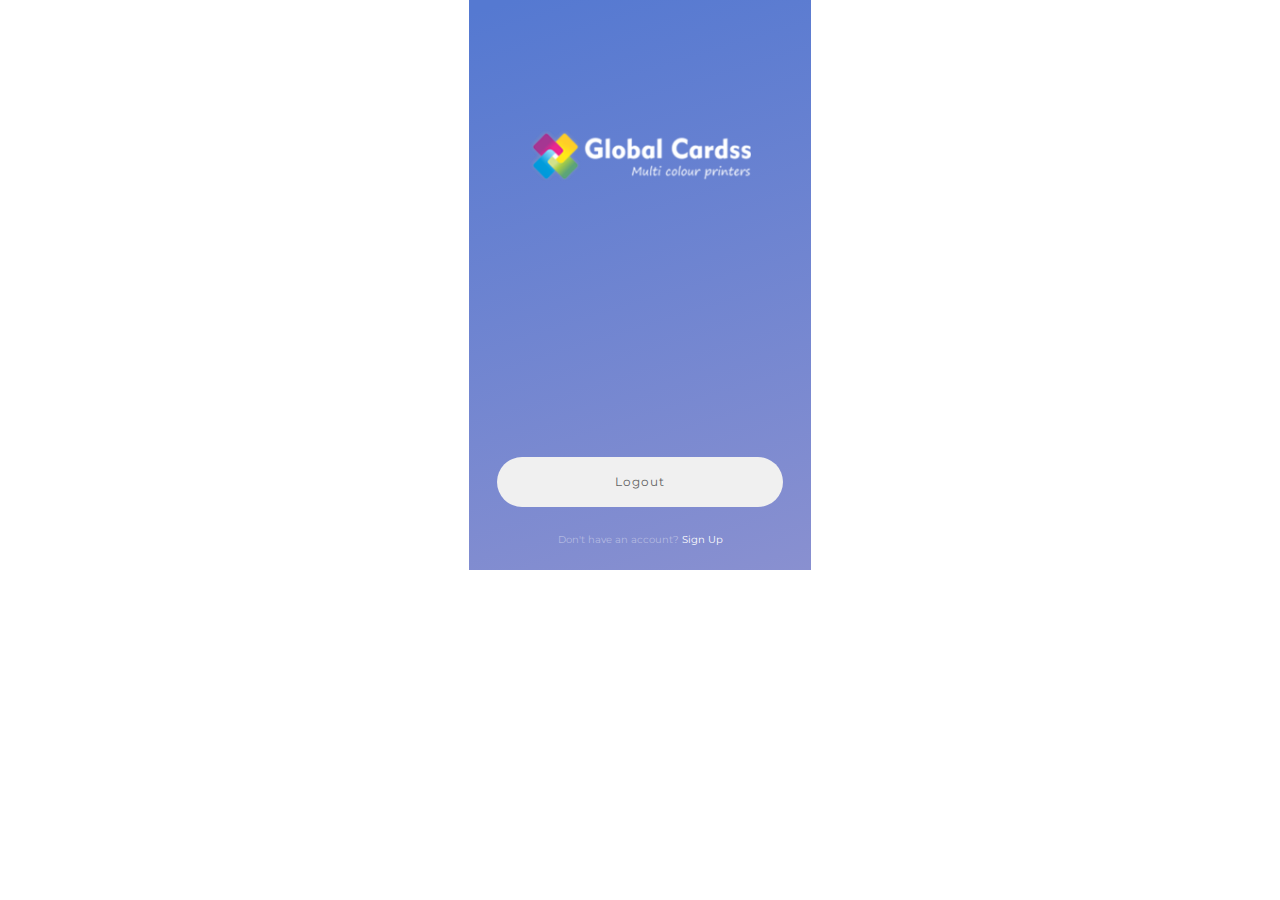
<file: logout.html>
<!DOCTYPE html>
<html>
<head>
  <meta charset="utf-8">
  <title>Logout</title>
  <meta name="viewport" content="width=device-width, initial-scale=1">
  <meta name="generator" content="Webflow">
  <link rel="stylesheet" type="text/css" href="css/normalize.css">
  <link rel="stylesheet" type="text/css" href="css/framework.css">
  <link rel="stylesheet" type="text/css" href="css/styles.css">
  <script src="js/webfont.js"></script>
  <script>
    WebFont.load({
      google: {
        families: ["Montserrat:400,700"]
      }
    });
  </script>
  <script type="text/javascript" src="js/modernizr.js"></script>
  <link rel="shortcut icon" type="image/x-icon" href="images/favico.ico">
  <link rel="apple-touch-icon" href="images/favico.ico">
  <meta name="viewport" content="width=device-width, initial-scale=1, maximum-scale=1, user-scalable=no">
  <link href="css/ionicons.min.css" rel="stylesheet" type="text/css" />
</head>
<body>
  <section class="mobile-wrapper w-section">
    <div class="bg-gradient page-content" data-scroll="0" id="main-stack">
      <div class="body padding">
        <div class="logo-login"></div>
        <div class="bottom-section padding">
          <div class="w-form">
            <form data-name="Email Form"  id="submit-form" name="email-form" action="#" method="post">
              
              
              <input class="action-button w-button" data-wait="Please wait..." type="button" value="Logout"  id="logout">
              <div class="separator-button"></div><a class="link-upper" data-load="1" href="signup.html">Don't have an account? <strong class="b-link">Sign Up</strong></a>
            </form>
          </div>
            <div id="res"></div>
        </div>
      </div>
    </div>
    <div class="loading-mask page-content" id="new-stack">
      <div class="loading-icon">
        <div class="icon ion-load-d navbar-button-icon"></div>
      </div>
    </div>
  </section>
    <script src="jquery-1.11.3.min.js"></script>
  <script type="text/javascript" src="js/framework.js"></script>
  <script type="text/javascript" src="js/scripts.js"></script>
    <script>

$(document).ready(function(e) {
$('#logout').click(function()
{
  
  $.ajax({
  type:"POST",
  url:"http://prasetech.in/student/logout.php",
  success:function(data){
    if(data=="success"){
        window.location.href = "login.html";
      }
    else {
      window.location.href = "login.html";
      $("#res").html(data);
    }
    
  }
});
});
});

    </script>
    

  <!--[if lte IE 9]><script src="js/placeholders.min.js"></script><![endif]-->
</body>
</html>
</file>
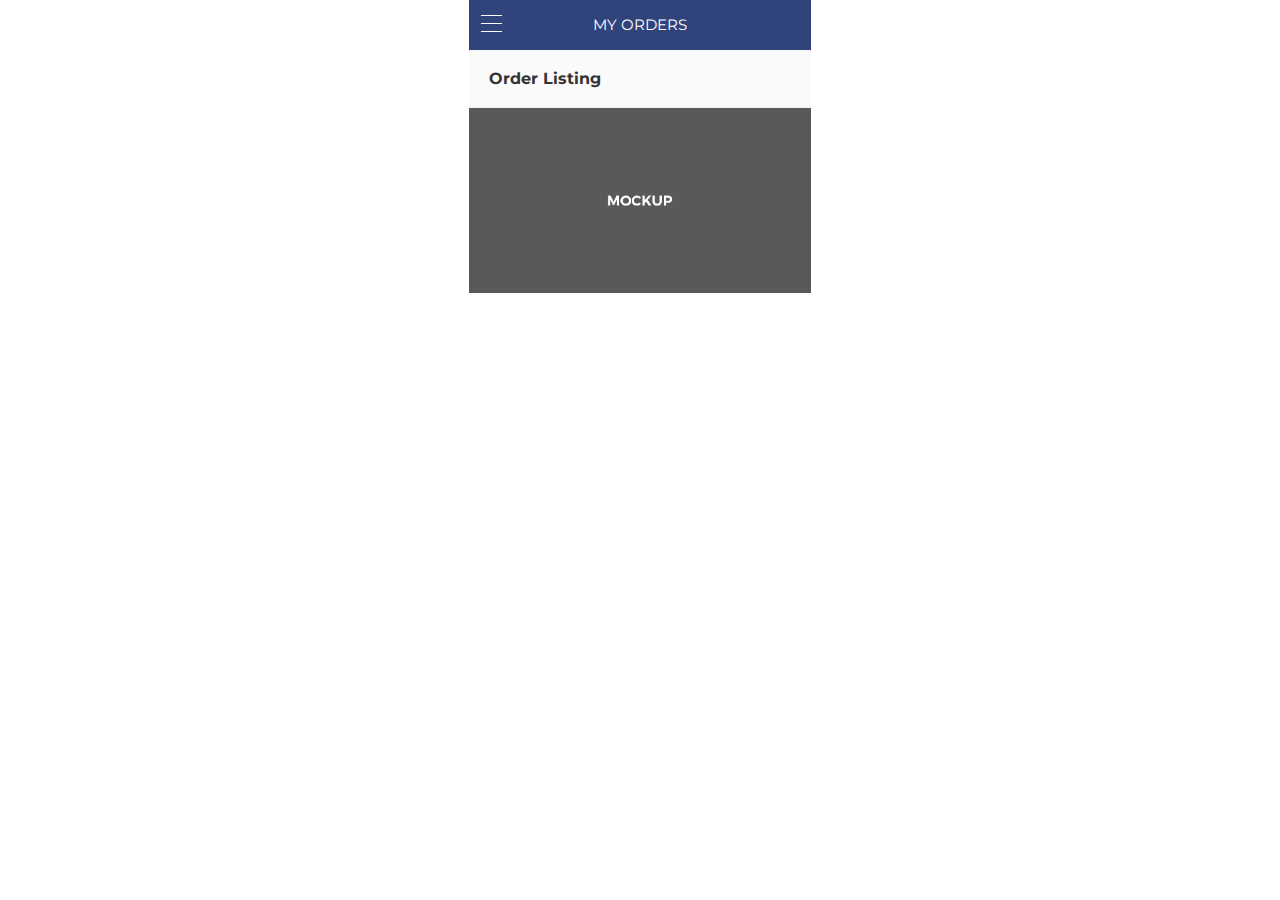
<file: portfolio.html>
﻿<!DOCTYPE html>
<html>
<head>
  <meta charset="utf-8">
  <title>My Orders</title>
  <meta name="viewport" content="width=device-width, initial-scale=1">
  <meta name="generator" content="Webflow">
  <link rel="stylesheet" type="text/css" href="css/normalize.css">
  <link rel="stylesheet" type="text/css" href="css/framework.css">
  <link rel="stylesheet" type="text/css" href="css/styles.css">
  <script src="js/webfont.js"></script>
  <script>
    WebFont.load({
      google: {
        families: ["Montserrat:400,700"]
      }
    });
  </script>
  <script type="text/javascript" src="js/modernizr.js"></script>
  <link rel="shortcut icon" type="image/x-icon" href="images/favico.ico">
  <link rel="apple-touch-icon" href="images/favico.ico">
  <meta name="viewport" content="width=device-width, initial-scale=1, maximum-scale=1, user-scalable=no">
  <link href="css/ionicons.min.css" rel="stylesheet" type="text/css" />
  <script type="text/javascript" src="https://code.jquery.com/jquery-3.1.0.min.js"></script>
  <script type="text/javascript">
   $(document).ready(function()
   {
   var url="http://prasetech.in/student/ordejson.php";
   $.getJSON(url,function(result){
   console.log(result);
   $.each(result, function(i, field){
   var id=field.Order_No;
   var title=field.Order_Status;
   var duration=field.Item_Id;
   var price=field.UserId;
   var amount2=field.Order_Amount;

   $("#listview").append("<div><h2 class='title-new'>"+ id +"<div class='separator-fields'></div><p class='description-new'>Do you want to showcase your work? Now you can share your work, projects and products by presenting the portfolio even in full width and woweveryone who sees it by its elegance and beauty.</p><div style='text-align:center;'><a class='facebook small-button social w-clearfix w-inline-block' href='#'><div class='text-button' style='font-size:15px;'>Order date</div></a><a class='detail-button w-inline-block'>10/09/2015</a><a class='twitter small-button social w-clearfix w-inline-block' href='#'><div class='text-button' style='font-size:15px;'>Order Amount</div></a><a class='detail-button w-inline-block'>Rs"+ amount2 +"</a><a class='pinterest small-button social w-clearfix w-inline-block' href='#'><div class='text-button' style='font-size:15px;'>Job Name</div></a><a class='detail-button w-inline-block'>non terable -4 sample.cdr</a><a class='dribbble small-button social w-clearfix w-inline-block' href='#'><div class='text-button' style='font-size:15px;'>Order Status</div></a><a class='detail-button2 w-inline-block'>"+ title +"</a></div><div class='separator-button'></div><a class='w-inline-block w-lightbox' href='#'><img src='images/Manh80.png' style='width:auto;height:auto;size: 3618'/></a></div>");
   });
   });
   });
   </script>

</head>
<body>
  <section class="mobile-wrapper w-section">
    <div class="page-content" id="main-stack">
      <div class="navbar w-nav" data-animation="over-right" data-collapse="all" data-contain="1" data-duration="400" data-easing="ease-out-quint" data-no-scroll="1">
        <div class="w-container">


          <nav class="bg-gradient nav-menu w-nav-menu" role="navigation">
            <a class="menu-close-button" href="#">
              <div class="icon ion-ios-close-empty navbar-button-icon"></div>
            </a>
            <div class="nav-menu-header">
            </div>
            <a class="nav-menu-link w-clearfix w-inline-block" data-load="1" href="home.html">
              <div class="icon-list-menu">
                <div class="icon ion-ios-home-outline"></div>
              </div>
              <div class="nav-menu-titles">Home Page</div>
            </a>
            <!--<a class="nav-menu-link w-clearfix w-inline-block" data-load="1" href="features.html">
              <div class="icon-list-menu">
                <div class="icon ion-ios-box-outline"></div>
              </div>
              <div class="nav-menu-titles">Features</div>
              <div class="nav-menu-text-right">6</div>
            </a>-->
            <!--<a class="nav-menu-link w-clearfix w-inline-block" data-load="1" href="calendar.html">
              <div class="icon-list-menu">
                <div class="icon ion-ios-calendar-outline"></div>
              </div>
              <div class="nav-menu-titles">Calendar</div>
            </a>-->
            <div class="dropdown-container w-dropdown" data-delay="0">
              <div class="dropdown nav-menu-link w-clearfix w-dropdown-toggle">
                <div class="icon-list-menu">
                  <div class="icon ion-ios-home-outline"></div>
                </div>
                <div class="nav-menu-titles">App Interface</div>
                <div class="dropdown-icon w-icon-dropdown-toggle"></div>
              </div>
              <nav class="drop-down-list w-dropdown-list">
                <a class="nav-menu-link w-clearfix w-inline-block" data-load="1" href="index.html">
                  <div class="icon-list-menu">
                    <div class="icon ion-ios-home-outline"></div>
                  </div>
                  <div class="nav-menu-titles">Splash Screen</div>
                </a>
                <a class="nav-menu-link w-clearfix w-inline-block" data-load="1" href="login.html">
                  <div class="icon-list-menu">
                    <div class="icon ion-ios-download-outline"></div>
                  </div>
                  <div class="nav-menu-titles">Login</div>
                </a>
                <a class="nav-menu-link w-clearfix w-inline-block" data-load="1" href="signup.html">
                  <div class="icon-list-menu">
                    <div class="icon ion-ios-cloud-upload-outline"></div>
                  </div>
                  <div class="nav-menu-titles">Sign Up</div>
                </a>
                <a class="nav-menu-link w-clearfix w-inline-block" data-load="1" href="forgot.html">
                  <div class="icon-list-menu">
                    <div class="icon ion-ios-unlocked-outline"></div>
                  </div>
                  <div class="nav-menu-titles">Remember Password</div>
                </a>
                <a class="nav-menu-link w-clearfix w-inline-block" data-load="1" href="messages.html">
                  <div class="icon-list-menu">
                    <div class="icon ion-ios-albums-outline"></div>
                  </div>
                  <div class="nav-menu-titles">Messages</div>
                  <div class="nav-menu-text-right">3</div>
                </a>
                <a class="nav-menu-link w-clearfix w-inline-block" data-load="1" href="chat.html">
                  <div class="icon-list-menu">
                    <div class="icon ion-ios-chatboxes-outline"></div>
                  </div>
                  <div class="nav-menu-titles">Chat</div>
                </a>
                <a class="nav-menu-link w-clearfix w-inline-block" data-load="1" href="about-us.html">
                  <div class="icon-list-menu">
                    <div class="icon ion-ios-person-outline"></div>
                  </div>
                  <div class="nav-menu-titles">About the App</div>
                </a>
              </nav>
            </div>
            <!--<a class="nav-menu-link w-clearfix w-inline-block" data-load="1" href="gallery.html">
              <div class="icon-list-menu">
                <div class="icon ion-ios-camera-outline"></div>
              </div>
              <div class="nav-menu-titles">Gallery</div>
            </a>-->
            <!--<a class="nav-menu-link w-clearfix w-inline-block" data-load="1" href="portfolio.html">
              <div class="icon-list-menu">
                <div class="ion-ios-folder-outline"></div>
              </div>
              <div class="nav-menu-titles">Portfolio</div>
              <div class="nav-menu-text-right">8</div>
            </a>
            <a class="nav-menu-link w-clearfix w-inline-block" data-load="1" href="videos.html">
              <div class="icon-list-menu">
                <div class="icon ion-ios-film-outline"></div>
              </div>
              <div class="nav-menu-titles">Videos</div>
            </a>-->
            <!--<div class="dropdown-container w-dropdown" data-delay="0">
              <div class="dropdown nav-menu-link w-clearfix w-dropdown-toggle">
                <div class="icon-list-menu">
                  <div class="icon ion-ios-home-outline"></div>
                </div>
                <div class="nav-menu-titles">Pages</div>
                <div class="dropdown-icon w-icon-dropdown-toggle"></div>
              </div>
              <nav class="drop-down-list w-dropdown-list">
                <a class="nav-menu-link w-clearfix w-inline-block" data-load="1" href="todo-list.html">
                  <div class="icon-list-menu">
                    <div class="icon ion-ios-list-outline"></div>
                  </div>
                  <div class="nav-menu-titles">To Do List</div>
                  <div class="nav-menu-text-right">8</div>
                </a>
                <a class="nav-menu-link w-clearfix w-inline-block" data-load="1" href="addnew.html">
                  <div class="icon-list-menu">
                    <div class="icon ion-ios-checkmark-outline"></div>
                  </div>
                  <div class="nav-menu-titles">Create Task</div>
                </a>
                <a class="nav-menu-link w-clearfix w-inline-block" data-load="1" href="blog-post.html">
                  <div class="icon-list-menu">
                    <div class="icon ion-ios-compose-outline"></div>
                  </div>
                  <div class="nav-menu-titles">Blog Post</div>
                </a>
                <a class="nav-menu-link w-clearfix w-inline-block" data-load="1" href="groups.html">
                  <div class="icon-list-menu">
                    <div class="icon ion-ios-keypad-outline"></div>
                  </div>
                  <div class="nav-menu-titles">Categories</div>
                  <div class="nav-menu-text-right">9</div>
                </a>
              </nav>
            </div>-->
            <a class="nav-menu-link w-clearfix w-inline-block" data-load="1" href="portfolio.html">
              <div class="icon-list-menu">
                <div class="icon ion-ios-paper-outline"></div>
              </div>
              <div class="nav-menu-titles">My Orders</div>
            </a>
           <!-- <a class="nav-menu-link w-clearfix w-inline-block" data-load="1" href="maps.html">
              <div class="icon-list-menu">
                <div class="icon ion-ios-location-outline"></div>
              </div>
              <div class="nav-menu-titles">Maps</div>
            </a>-->
            <a class="nav-menu-link w-clearfix w-inline-block" data-load="1" href="news.html">
              <div class="icon-list-menu">
                <div class="icon ion-ios-at-outline"></div>
              </div>
              <div class="nav-menu-titles">My Transactions</div>
            </a>
            <a class="nav-menu-link w-clearfix w-inline-block" data-load="1" href="groups.html">
              <div class="icon-list-menu">
                <div class="icon ion-ios-at-outline"></div>
              </div>
              <div class="nav-menu-titles">Challan Upload</div>
            </a>
            <a class="nav-menu-link w-clearfix w-inline-block" data-load="1" href="contact.html">
              <div class="icon-list-menu">
                <div class="icon ion-social-facebook-outline"></div>
              </div>
              <div class="nav-menu-titles">Payment Gateway</div>
              <div class="nav-menu-text-right">3</div>
            </a>
            <a class="nav-menu-link w-clearfix w-inline-block" data-load="1" href="settings.html">
              <div class="icon-list-menu">
                <div class="icon ion-ios-gear-outline"></div>
              </div>
              <div class="nav-menu-titles">Settings</div>
            </a>
            <a class="last nav-menu-link w-clearfix w-inline-block" data-load="1" href="terms.html">
              <div class="icon-list-menu">
                <div class="icon ion-ios-bookmarks-outline"></div>
              </div>
              <div class="nav-menu-titles">Terms and Conditions</div>
            </a>
            <a class="last nav-menu-link w-clearfix w-inline-block" data-load="1" href="logout.html">
              <div class="icon-list-menu">
                <div class="icon ion-ios-bookmarks-outline"></div>
              </div>
              <div class="nav-menu-titles">Logout</div>
            </a>
            <div class="separator-bottom"></div>
            <div class="separator-bottom"></div>
            <div class="separator-bottom"></div>
          </nav>



          <div class="wrapper-mask" data-ix="menu-mask"></div>
          <div class="navbar-title">My Orders</div>
          <div class="left navbar-button w-nav-button" data-ix="hide-navbar-icons" id="menu-button">
            <div class="home-icon navbar-button-icon">
              <div class="bar-home-icon top"></div>
              <div class="bar-home-icon middle"></div>
              <div class="bar-home-icon bottom"></div>
            </div>
          </div>
        </div>
      </div>
      <div class="body">
        <div class="item-new news-container">
          <div>
            <div class="grey-header">
              <h2 class="grey-heading-title">Order Listing</h2>
            </div><img src="images/789.PNG">
            <div class="no-borders text-new">


              

<div id=listview>
</div>

            </div>
          </div>
        </div>
      </div>
    </div>
    <div class="loading-mask page-content" id="new-stack">
      <div class="loading-icon">
        <div class="icon ion-load-d navbar-button-icon"></div>
      </div>
    </div>
  </section>
  <script type="text/javascript" src="js/jquery.min.js"></script>
  <script type="text/javascript" src="js/framework.js"></script>
  <script type="text/javascript" src="js/scripts.js"></script>
  <!--[if lte IE 9]><script src="js/placeholders.min.js"></script><![endif]-->
</body>
</html>
</file>
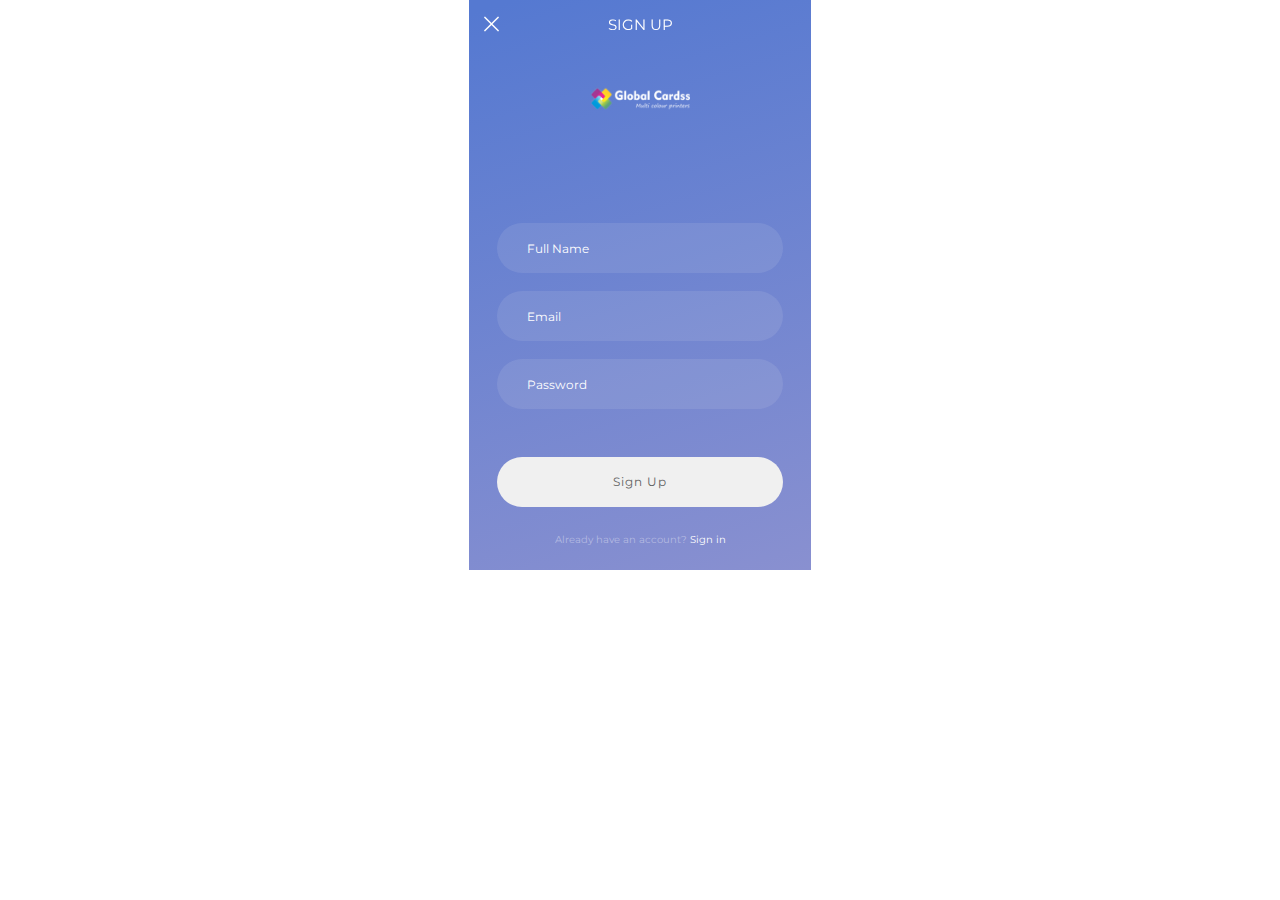
<file: signup.html>
<!DOCTYPE html>
<html>
<head>
  <meta charset="utf-8">
  <title>Sign Up</title>
  <meta name="viewport" content="width=device-width, initial-scale=1">
  <meta name="generator" content="Webflow">
  <link rel="stylesheet" type="text/css" href="css/normalize.css">
  <link rel="stylesheet" type="text/css" href="css/framework.css">
  <link rel="stylesheet" type="text/css" href="css/styles.css">
  <script src="js/webfont.js"></script>
  <script>
    WebFont.load({
      google: {
        families: ["Montserrat:400,700"]
      }
    });
  </script>
  <script type="text/javascript" src="js/modernizr.js"></script>
  <link rel="shortcut icon" type="image/x-icon" href="images/favico.ico">
  <link rel="apple-touch-icon" href="images/favico.ico">
  <meta name="viewport" content="width=device-width, initial-scale=1, maximum-scale=1, user-scalable=no">
  <link href="css/ionicons.min.css" rel="stylesheet" type="text/css" />
</head>
<body>
  <section class="mobile-wrapper w-section">
    <div class="bg-gradient page-content" data-scroll="0" id="main-stack">
      <div class="navbar transparent w-nav" data-animation="over-right" data-collapse="all" data-contain="1" data-duration="400" data-easing="ease-out-quint" data-no-scroll="1">
        <div class="w-container">
          <div class="wrapper-mask" data-ix="menu-mask"></div>
          <div class="navbar-title">Sign Up</div>
          <a class="navbar-button w-inline-block" data-load="1" href="login.html">
            <div class="icon ion-ios-close-empty navbar-button-icon"></div>
          </a>
        </div>
      </div>
      <div class="body padding">
        <div class="logo-login smaller"></div>
        <div class="bottom-section padding">
          <div class="w-form">
            <form data-name="Email Form" data-redirect="home.html" id="submit-form" name="email-form" action="#">
              <div>
                <input class="input-form light w-input" data-name="full-name" id="full-name-field" maxlength="256" name="full-name" placeholder="Full Name" required="required" type="text">
                <div class="separator-fields"></div>
              </div>
              <div>
                <input class="input-form light w-input" data-name="email" id="email-field" maxlength="256" name="email" placeholder="Email" required="required" type="email">
                <div class="separator-fields"></div>
              </div>
              <div>
                <input class="input-form light w-input" data-name="password" id="password-ield" maxlength="256" name="password" placeholder="Password" required="required" type="password">
                <div class="separator-fields"></div>
              </div>
              <div class="separator-button-input"></div>
              <input class="action-button w-button" data-wait="Please wait..." type="submit" value="Sign Up">
              <div class="separator-button"></div><a class="link-upper" data-load="1" href="login.html">Already have an account? <strong class="b-link">Sign in</strong></a>
            </form>
            <div class="w-form-done">
              <p>Thank you! Your submission has been received!</p>
            </div>
            <div class="w-form-fail">
              <p>Oops! Something went wrong while submitting the form</p>
            </div>
          </div>
        </div>
      </div>
    </div>
    <div class="loading-mask page-content" id="new-stack">
      <div class="loading-icon">
        <div class="icon ion-load-d navbar-button-icon"></div>
      </div>
    </div>
  </section>
  <script type="text/javascript" src="js/jquery.min.js"></script>
  <script type="text/javascript" src="js/framework.js"></script>
  <script type="text/javascript" src="js/scripts.js"></script>
  <!--[if lte IE 9]><script src="js/placeholders.min.js"></script><![endif]-->
</body>
</html>
</file>
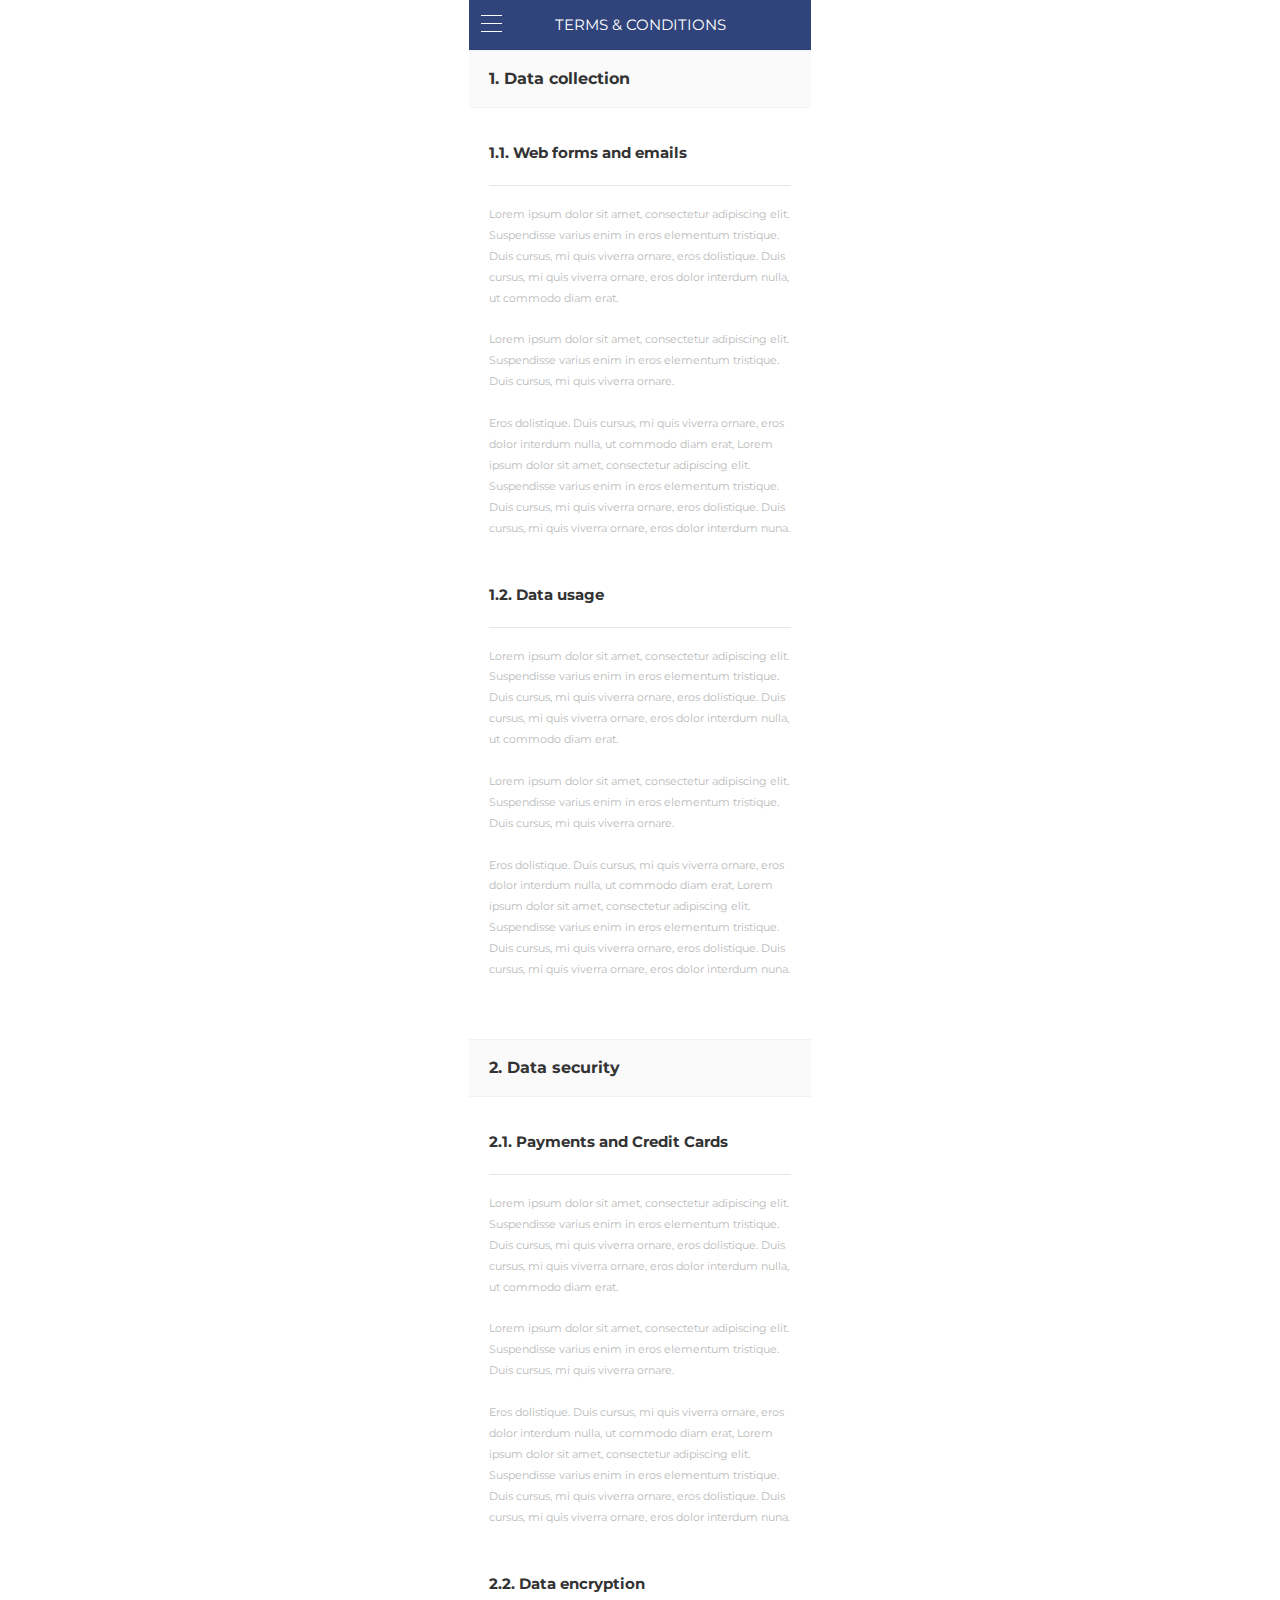
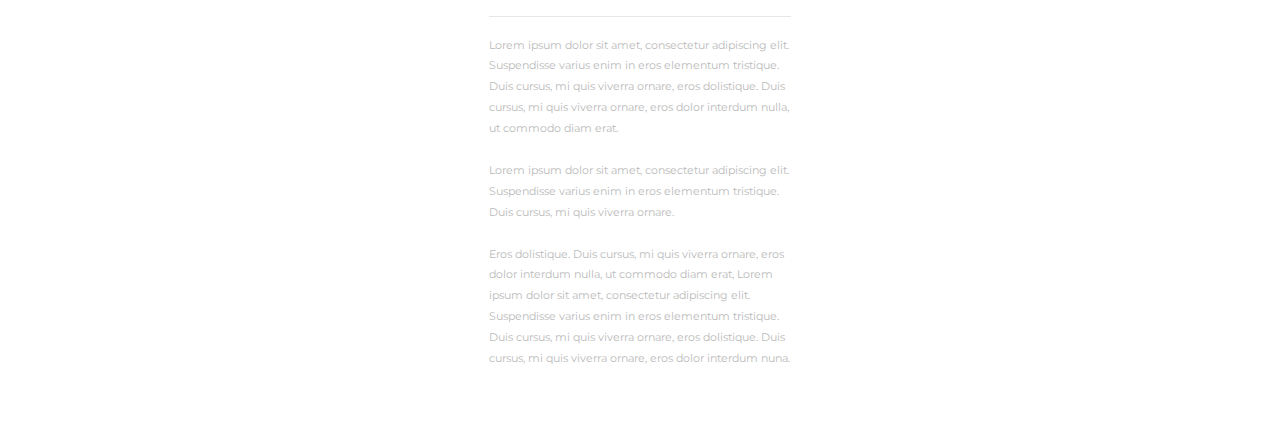
<file: terms.html>
<!DOCTYPE html>
<html>
<head>
  <meta charset="utf-8">
  <title>Terms</title>
  <meta name="viewport" content="width=device-width, initial-scale=1">
  <meta name="generator" content="Webflow">
  <link rel="stylesheet" type="text/css" href="css/normalize.css">
  <link rel="stylesheet" type="text/css" href="css/framework.css">
  <link rel="stylesheet" type="text/css" href="css/styles.css">
  <script src="js/webfont.js"></script>
  <script>
    WebFont.load({
      google: {
        families: ["Montserrat:400,700"]
      }
    });
  </script>
  <script type="text/javascript" src="js/modernizr.js"></script>
  <link rel="shortcut icon" type="image/x-icon" href="images/favico.ico">
  <link rel="apple-touch-icon" href="images/favico.ico">
  <meta name="viewport" content="width=device-width, initial-scale=1, maximum-scale=1, user-scalable=no">
  <link href="css/ionicons.min.css" rel="stylesheet" type="text/css" />
</head>
<body>
  <section class="mobile-wrapper w-section">
    <div class="page-content" id="main-stack">
      <div class="navbar w-nav" data-animation="over-right" data-collapse="all" data-contain="1" data-duration="400" data-easing="ease-out-quint" data-no-scroll="1">
        <div class="w-container">
          <nav class="bg-gradient nav-menu w-nav-menu" role="navigation">
            <a class="menu-close-button" href="#">
              <div class="icon ion-ios-close-empty navbar-button-icon"></div>
            </a>
            <div class="nav-menu-header">
            </div>
            <a class="nav-menu-link w-clearfix w-inline-block" data-load="1" href="home.html">
              <div class="icon-list-menu">
                <div class="icon ion-ios-home-outline"></div>
              </div>
              <div class="nav-menu-titles">Home Page</div>
            </a>
            <!--<a class="nav-menu-link w-clearfix w-inline-block" data-load="1" href="features.html">
              <div class="icon-list-menu">
                <div class="icon ion-ios-box-outline"></div>
              </div>
              <div class="nav-menu-titles">Features</div>
              <div class="nav-menu-text-right">6</div>
            </a>-->
            <!--<a class="nav-menu-link w-clearfix w-inline-block" data-load="1" href="calendar.html">
              <div class="icon-list-menu">
                <div class="icon ion-ios-calendar-outline"></div>
              </div>
              <div class="nav-menu-titles">Calendar</div>
            </a>-->
            <div class="dropdown-container w-dropdown" data-delay="0">
              <div class="dropdown nav-menu-link w-clearfix w-dropdown-toggle">
                <div class="icon-list-menu">
                  <div class="icon ion-ios-home-outline"></div>
                </div>
                <div class="nav-menu-titles">App Interface</div>
                <div class="dropdown-icon w-icon-dropdown-toggle"></div>
              </div>
              <nav class="drop-down-list w-dropdown-list">
                <a class="nav-menu-link w-clearfix w-inline-block" data-load="1" href="index.html">
                  <div class="icon-list-menu">
                    <div class="icon ion-ios-home-outline"></div>
                  </div>
                  <div class="nav-menu-titles">Splash Screen</div>
                </a>
                <a class="nav-menu-link w-clearfix w-inline-block" data-load="1" href="login.html">
                  <div class="icon-list-menu">
                    <div class="icon ion-ios-download-outline"></div>
                  </div>
                  <div class="nav-menu-titles">Login</div>
                </a>
                <a class="nav-menu-link w-clearfix w-inline-block" data-load="1" href="signup.html">
                  <div class="icon-list-menu">
                    <div class="icon ion-ios-cloud-upload-outline"></div>
                  </div>
                  <div class="nav-menu-titles">Sign Up</div>
                </a>
                <a class="nav-menu-link w-clearfix w-inline-block" data-load="1" href="forgot.html">
                  <div class="icon-list-menu">
                    <div class="icon ion-ios-unlocked-outline"></div>
                  </div>
                  <div class="nav-menu-titles">Remember Password</div>
                </a>
                <a class="nav-menu-link w-clearfix w-inline-block" data-load="1" href="messages.html">
                  <div class="icon-list-menu">
                    <div class="icon ion-ios-albums-outline"></div>
                  </div>
                  <div class="nav-menu-titles">Messages</div>
                  <div class="nav-menu-text-right">3</div>
                </a>
                <a class="nav-menu-link w-clearfix w-inline-block" data-load="1" href="chat.html">
                  <div class="icon-list-menu">
                    <div class="icon ion-ios-chatboxes-outline"></div>
                  </div>
                  <div class="nav-menu-titles">Chat</div>
                </a>
                <a class="nav-menu-link w-clearfix w-inline-block" data-load="1" href="about-us.html">
                  <div class="icon-list-menu">
                    <div class="icon ion-ios-person-outline"></div>
                  </div>
                  <div class="nav-menu-titles">About the App</div>
                </a>
              </nav>
            </div>
            <!--<a class="nav-menu-link w-clearfix w-inline-block" data-load="1" href="gallery.html">
              <div class="icon-list-menu">
                <div class="icon ion-ios-camera-outline"></div>
              </div>
              <div class="nav-menu-titles">Gallery</div>
            </a>-->
            <!--<a class="nav-menu-link w-clearfix w-inline-block" data-load="1" href="portfolio.html">
              <div class="icon-list-menu">
                <div class="ion-ios-folder-outline"></div>
              </div>
              <div class="nav-menu-titles">Portfolio</div>
              <div class="nav-menu-text-right">8</div>
            </a>
            <a class="nav-menu-link w-clearfix w-inline-block" data-load="1" href="videos.html">
              <div class="icon-list-menu">
                <div class="icon ion-ios-film-outline"></div>
              </div>
              <div class="nav-menu-titles">Videos</div>
            </a>-->
            <!--<div class="dropdown-container w-dropdown" data-delay="0">
              <div class="dropdown nav-menu-link w-clearfix w-dropdown-toggle">
                <div class="icon-list-menu">
                  <div class="icon ion-ios-home-outline"></div>
                </div>
                <div class="nav-menu-titles">Pages</div>
                <div class="dropdown-icon w-icon-dropdown-toggle"></div>
              </div>
              <nav class="drop-down-list w-dropdown-list">
                <a class="nav-menu-link w-clearfix w-inline-block" data-load="1" href="todo-list.html">
                  <div class="icon-list-menu">
                    <div class="icon ion-ios-list-outline"></div>
                  </div>
                  <div class="nav-menu-titles">To Do List</div>
                  <div class="nav-menu-text-right">8</div>
                </a>
                <a class="nav-menu-link w-clearfix w-inline-block" data-load="1" href="addnew.html">
                  <div class="icon-list-menu">
                    <div class="icon ion-ios-checkmark-outline"></div>
                  </div>
                  <div class="nav-menu-titles">Create Task</div>
                </a>
                <a class="nav-menu-link w-clearfix w-inline-block" data-load="1" href="blog-post.html">
                  <div class="icon-list-menu">
                    <div class="icon ion-ios-compose-outline"></div>
                  </div>
                  <div class="nav-menu-titles">Blog Post</div>
                </a>
                <a class="nav-menu-link w-clearfix w-inline-block" data-load="1" href="groups.html">
                  <div class="icon-list-menu">
                    <div class="icon ion-ios-keypad-outline"></div>
                  </div>
                  <div class="nav-menu-titles">Categories</div>
                  <div class="nav-menu-text-right">9</div>
                </a>
              </nav>
            </div>-->
            <a class="nav-menu-link w-clearfix w-inline-block" data-load="1" href="portfolio.html">
              <div class="icon-list-menu">
                <div class="icon ion-ios-paper-outline"></div>
              </div>
              <div class="nav-menu-titles">My Orders</div>
            </a>
           <!-- <a class="nav-menu-link w-clearfix w-inline-block" data-load="1" href="maps.html">
              <div class="icon-list-menu">
                <div class="icon ion-ios-location-outline"></div>
              </div>
              <div class="nav-menu-titles">Maps</div>
            </a>-->
            <a class="nav-menu-link w-clearfix w-inline-block" data-load="1" href="news.html">
              <div class="icon-list-menu">
                <div class="icon ion-ios-at-outline"></div>
              </div>
              <div class="nav-menu-titles">My Transactions</div>
            </a>
            <a class="nav-menu-link w-clearfix w-inline-block" data-load="1" href="contact.html">
              <div class="icon-list-menu">
                <div class="icon ion-social-facebook-outline"></div>
              </div>
              <div class="nav-menu-titles">Payment Gateway</div>
              <div class="nav-menu-text-right">3</div>
            </a>
            <a class="nav-menu-link w-clearfix w-inline-block" data-load="1" href="settings.html">
              <div class="icon-list-menu">
                <div class="icon ion-ios-gear-outline"></div>
              </div>
              <div class="nav-menu-titles">Settings</div>
            </a>
            <a class="last nav-menu-link w-clearfix w-inline-block" data-load="1" href="terms.html">
              <div class="icon-list-menu">
                <div class="icon ion-ios-bookmarks-outline"></div>
              </div>
              <div class="nav-menu-titles">Terms and Conditions</div>
            </a>
            <div class="separator-bottom"></div>
            <div class="separator-bottom"></div>
            <div class="separator-bottom"></div>
          </nav>
          <div class="wrapper-mask" data-ix="menu-mask"></div>
          <div class="navbar-title">Terms &amp; Conditions</div>
          <div class="left navbar-button w-nav-button" data-ix="hide-navbar-icons" id="menu-button">
            <div class="home-icon navbar-button-icon">
              <div class="bar-home-icon top"></div>
              <div class="bar-home-icon middle"></div>
              <div class="bar-home-icon bottom"></div>
            </div>
          </div>
        </div>
      </div>
      <div class="body">
        <div class="item-new news-container">
          <div>
            <div class="grey-header">
              <h2 class="grey-heading-title">1. Data collection</h2>
            </div>
            <div class="no-borders text-new">
              <div>
                <div class="separator-fields"></div>
                <h2 class="title-new">1.1. Web forms and emails</h2>
                <div class="separator-fields"></div>
                <p class="description-new">Lorem ipsum dolor sit amet, consectetur adipiscing elit. Suspendisse varius enim in eros elementum tristique. Duis cursus, mi quis viverra ornare, eros dolistique. Duis cursus, mi quis viverra ornare, eros dolor interdum nulla, ut commodo diam erat.
                  <br>
                  <br>Lorem ipsum dolor sit amet, consectetur adipiscing elit. Suspendisse varius enim in eros elementum tristique. Duis cursus, mi quis viverra ornare.
                  <br>
                  <br>Eros dolistique. Duis cursus, mi quis viverra ornare, eros dolor interdum nulla, ut commodo diam erat,&nbsp;Lorem ipsum dolor sit amet, consectetur adipiscing elit. Suspendisse varius enim in eros elementum tristique. Duis cursus, mi quis viverra ornare, eros dolistique. Duis cursus, mi quis viverra ornare, eros dolor interdum nuna.</p>
                <div class="separator-button"></div>
              </div>
              <div>
                <h2 class="title-new">1.2. Data usage</h2>
                <div class="separator-fields"></div>
                <p class="description-new">Lorem ipsum dolor sit amet, consectetur adipiscing elit. Suspendisse varius enim in eros elementum tristique. Duis cursus, mi quis viverra ornare, eros dolistique. Duis cursus, mi quis viverra ornare, eros dolor interdum nulla, ut commodo diam erat.
                  <br>
                  <br>Lorem ipsum dolor sit amet, consectetur adipiscing elit. Suspendisse varius enim in eros elementum tristique. Duis cursus, mi quis viverra ornare.
                  <br>
                  <br>Eros dolistique. Duis cursus, mi quis viverra ornare, eros dolor interdum nulla, ut commodo diam erat,&nbsp;Lorem ipsum dolor sit amet, consectetur adipiscing elit. Suspendisse varius enim in eros elementum tristique. Duis cursus, mi quis viverra ornare, eros dolistique. Duis cursus, mi quis viverra ornare, eros dolor interdum nuna.</p>
                <div class="separator-button"></div>
              </div>
            </div>
            <div class="grey-header">
              <h2 class="grey-heading-title">2. Data security</h2>
            </div>
            <div class="no-borders text-new">
              <div>
                <div class="separator-fields"></div>
                <h2 class="title-new">2.1. Payments and Credit Cards</h2>
                <div class="separator-fields"></div>
                <p class="description-new">Lorem ipsum dolor sit amet, consectetur adipiscing elit. Suspendisse varius enim in eros elementum tristique. Duis cursus, mi quis viverra ornare, eros dolistique. Duis cursus, mi quis viverra ornare, eros dolor interdum nulla, ut commodo diam erat.
                  <br>
                  <br>Lorem ipsum dolor sit amet, consectetur adipiscing elit. Suspendisse varius enim in eros elementum tristique. Duis cursus, mi quis viverra ornare.
                  <br>
                  <br>Eros dolistique. Duis cursus, mi quis viverra ornare, eros dolor interdum nulla, ut commodo diam erat,&nbsp;Lorem ipsum dolor sit amet, consectetur adipiscing elit. Suspendisse varius enim in eros elementum tristique. Duis cursus, mi quis viverra ornare, eros dolistique. Duis cursus, mi quis viverra ornare, eros dolor interdum nuna.</p>
                <div class="separator-button"></div>
              </div>
              <div>
                <h2 class="title-new">2.2. Data encryption</h2>
                <div class="separator-fields"></div>
                <p class="description-new">Lorem ipsum dolor sit amet, consectetur adipiscing elit. Suspendisse varius enim in eros elementum tristique. Duis cursus, mi quis viverra ornare, eros dolistique. Duis cursus, mi quis viverra ornare, eros dolor interdum nulla, ut commodo diam erat.
                  <br>
                  <br>Lorem ipsum dolor sit amet, consectetur adipiscing elit. Suspendisse varius enim in eros elementum tristique. Duis cursus, mi quis viverra ornare.
                  <br>
                  <br>Eros dolistique. Duis cursus, mi quis viverra ornare, eros dolor interdum nulla, ut commodo diam erat,&nbsp;Lorem ipsum dolor sit amet, consectetur adipiscing elit. Suspendisse varius enim in eros elementum tristique. Duis cursus, mi quis viverra ornare, eros dolistique. Duis cursus, mi quis viverra ornare, eros dolor interdum nuna.</p>
                <div class="separator-button"></div>
              </div>
            </div>
          </div>
        </div>
      </div>
    </div>
    <div class="loading-mask page-content" id="new-stack">
      <div class="loading-icon">
        <div class="icon ion-load-d navbar-button-icon"></div>
      </div>
    </div>
  </section>
  <script type="text/javascript" src="js/jquery.min.js"></script>
  <script type="text/javascript" src="js/framework.js"></script>
  <script type="text/javascript" src="js/scripts.js"></script>
  <!--[if lte IE 9]><script src="js/placeholders.min.js"></script><![endif]-->
</body>
</html>
</file>
<file: css/framework.css>
@font-face {
  font-family: 'webflow-icons';
  src: url([data-uri]) format('truetype'), url([data-uri]) format('woff');
  font-weight: normal;
  font-style: normal;
}
[class^="w-icon-"],
[class*=" w-icon-"] {
  font-family: 'webflow-icons';
  speak: none;
  font-style: normal;
  font-weight: normal;
  font-variant: normal;
  text-transform: none;
  line-height: 1;
  -webkit-font-smoothing: antialiased;
  -moz-osx-font-smoothing: grayscale;
}
.w-icon-slider-right:before {
  content: "\e600";
}
.w-icon-slider-left:before {
  content: "\e601";
}
.w-icon-nav-menu:before {
  content: "\e602";
}
.w-icon-arrow-down:before,
.w-icon-dropdown-toggle:before {
  content: "\e603";
}
* {
  -webkit-box-sizing: border-box;
  -moz-box-sizing: border-box;
  box-sizing: border-box;
}
html {
  height: 100%;
}
body {
  margin: 0;
  min-height: 100%;
  background-color: #fff;
  font-family: Arial, sans-serif;
  font-size: 14px;
  line-height: 20px;
  color: #333;
}
img {
  max-width: 100%;
  vertical-align: middle;
  display: inline-block;
}
html.w-mod-touch * {
  background-attachment: scroll !important;
}
.w-block {
  display: block;
}
.w-inline-block {
  max-width: 100%;
  display: inline-block;
}
.w-clearfix:before,
.w-clearfix:after {
  content: " ";
  display: table;
}
.w-clearfix:after {
  clear: both;
}
.w-preserve-3d {
  transform-style: preserve-3d;
}
.w-hidden {
  display: none;
}
.w-button {
  display: inline-block;
  padding: 9px 15px;
  background-color: #3898EC;
  color: white;
  border: 0;
  line-height: inherit;
  text-decoration: none;
  cursor: pointer;
  border-radius: 0;
}
input.w-button {
  -webkit-appearance: button;
}
html[data-w-dynpage] [data-w-cloak] {
  color: transparent !important;
}
h1,
h2,
h3,
h4,
h5,
h6 {
  font-weight: bold;
  margin-bottom: 10px;
}
h1 {
  font-size: 38px;
  line-height: 44px;
  margin-top: 20px;
}
h2 {
  font-size: 32px;
  line-height: 36px;
  margin-top: 20px;
}
h3 {
  font-size: 24px;
  line-height: 30px;
  margin-top: 20px;
}
h4 {
  font-size: 18px;
  line-height: 24px;
  margin-top: 10px;
}
h5 {
  font-size: 14px;
  line-height: 20px;
  margin-top: 10px;
}
h6 {
  font-size: 12px;
  line-height: 18px;
  margin-top: 10px;
}
p {
  margin-top: 0;
  margin-bottom: 10px;
}
a:focus {
  outline: 0;
}
blockquote {
  margin: 0 0 10px 0;
  padding: 10px 20px;
  border-left: 5px solid #E2E2E2;
  font-size: 18px;
  line-height: 22px;
}
figure {
  margin: 0;
  margin-bottom: 10px;
}
figcaption {
  margin-top: 5px;
  text-align: center;
}
ul,
ol {
  margin-top: 0px;
  margin-bottom: 10px;
  padding-left: 40px;
}
.w-list-unstyled {
  padding-left: 0;
  list-style: none;
}
.w-embed:before,
.w-embed:after {
  content: " ";
  display: table;
}
.w-embed:after {
  clear: both;
}
.w-video {
  width: 100%;
  position: relative;
  padding: 0;
}
.w-video iframe,
.w-video object,
.w-video embed {
  position: absolute;
  top: 0;
  left: 0;
  width: 100%;
  height: 100%;
}
fieldset {
  padding: 0;
  margin: 0;
  border: 0;
}
button,
html input[type="button"],
input[type="reset"] {
  border: 0;
  cursor: pointer;
  -webkit-appearance: button;
}
.w-form {
  margin: 0 0 15px;
}
.w-form-done {
  display: none;
  padding: 20px;
  text-align: center;
  background-color: #dddddd;
}
.w-form-fail {
  display: none;
  margin-top: 10px;
  padding: 10px;
  background-color: #ffdede;
}
label {
  display: block;
  margin-bottom: 5px;
  font-weight: bold;
}
.w-input,
.w-select {
  display: block;
  width: 100%;
  height: 38px;
  padding: 8px 12px;
  margin-bottom: 10px;
  font-size: 14px;
  line-height: 1.428571429;
  color: #333333;
  vertical-align: middle;
  background-color: #ffffff;
  border: 1px solid #cccccc;
}
.w-input:-moz-placeholder,
.w-select:-moz-placeholder {
  color: #999;
}
.w-input::-moz-placeholder,
.w-select::-moz-placeholder {
  color: #999;
  opacity: 1;
}
.w-input:-ms-input-placeholder,
.w-select:-ms-input-placeholder {
  color: #999;
}
.w-input::-webkit-input-placeholder,
.w-select::-webkit-input-placeholder {
  color: #999;
}
.w-input:focus,
.w-select:focus {
  border-color: #3898EC;
  outline: 0;
}
.w-input[disabled],
.w-select[disabled],
.w-input[readonly],
.w-select[readonly],
fieldset[disabled] .w-input,
fieldset[disabled] .w-select {
  cursor: not-allowed;
  background-color: #eeeeee;
}
textarea.w-input,
textarea.w-select {
  height: auto;
}
.w-select {
  background-image: -webkit-linear-gradient(white 0%, #f3f3f3 100%);
  background-image: linear-gradient(white 0%, #f3f3f3 100%);
}
.w-select[multiple] {
  height: auto;
}
.w-form-label {
  display: inline-block;
  cursor: pointer;
  font-weight: normal;
  margin-bottom: 0px;
}
.w-checkbox,
.w-radio {
  display: block;
  margin-bottom: 5px;
  padding-left: 20px;
}
.w-checkbox:before,
.w-radio:before,
.w-checkbox:after,
.w-radio:after {
  content: " ";
  display: table;
}
.w-checkbox:after,
.w-radio:after {
  clear: both;
}
.w-checkbox-input,
.w-radio-input {
  margin: 4px 0 0;
  margin-top: 1px \9;
  line-height: normal;
  float: left;
  margin-left: -20px;
}
.w-radio-input {
  margin-top: 3px;
}
.w-container {
  margin-left: auto;
  margin-right: auto;
  max-width: 940px;
}
.w-container:before,
.w-container:after {
  content: " ";
  display: table;
}
.w-container:after {
  clear: both;
}
.w-container .w-row {
  margin-left: -10px;
  margin-right: -10px;
}
.w-row:before,
.w-row:after {
  content: " ";
  display: table;
}
.w-row:after {
  clear: both;
}
.w-row .w-row {
  margin-left: 0;
  margin-right: 0;
}
.w-col {
  position: relative;
  float: left;
  width: 100%;
  min-height: 1px;
  padding-left: 10px;
  padding-right: 10px;
}
.w-col .w-col {
  padding-left: 0;
  padding-right: 0;
}
.w-col-1 {
  width: 8.33333333%;
}
.w-col-2 {
  width: 16.66666667%;
}
.w-col-3 {
  width: 25%;
}
.w-col-4 {
  width: 33.33333333%;
}
.w-col-5 {
  width: 41.66666667%;
}
.w-col-6 {
  width: 50%;
}
.w-col-7 {
  width: 58.33333333%;
}
.w-col-8 {
  width: 66.66666667%;
}
.w-col-9 {
  width: 75%;
}
.w-col-10 {
  width: 83.33333333%;
}
.w-col-11 {
  width: 91.66666667%;
}
.w-col-12 {
  width: 100%;
}
.w-hidden-main {
  display: none !important;
}
@media screen and (max-width: 991px) {
  .w-container {
    max-width: 728px;
  }
  .w-hidden-main {
    display: inherit !important;
  }
  .w-hidden-medium {
    display: none !important;
  }
  .w-col-medium-1 {
    width: 8.33333333%;
  }
  .w-col-medium-2 {
    width: 16.66666667%;
  }
  .w-col-medium-3 {
    width: 25%;
  }
  .w-col-medium-4 {
    width: 33.33333333%;
  }
  .w-col-medium-5 {
    width: 41.66666667%;
  }
  .w-col-medium-6 {
    width: 50%;
  }
  .w-col-medium-7 {
    width: 58.33333333%;
  }
  .w-col-medium-8 {
    width: 66.66666667%;
  }
  .w-col-medium-9 {
    width: 75%;
  }
  .w-col-medium-10 {
    width: 83.33333333%;
  }
  .w-col-medium-11 {
    width: 91.66666667%;
  }
  .w-col-medium-12 {
    width: 100%;
  }
  .w-col-stack {
    width: 100%;
    left: auto;
    right: auto;
  }
}
@media screen and (max-width: 767px) {
  .w-hidden-main {
    display: inherit !important;
  }
  .w-hidden-medium {
    display: inherit !important;
  }
  .w-hidden-small {
    display: none !important;
  }
  .w-row,
  .w-container .w-row {
    margin-left: 0;
    margin-right: 0;
  }
  .w-col {
    width: 100%;
    left: auto;
    right: auto;
  }
  .w-col-small-1 {
    width: 8.33333333%;
  }
  .w-col-small-2 {
    width: 16.66666667%;
  }
  .w-col-small-3 {
    width: 25%;
  }
  .w-col-small-4 {
    width: 33.33333333%;
  }
  .w-col-small-5 {
    width: 41.66666667%;
  }
  .w-col-small-6 {
    width: 50%;
  }
  .w-col-small-7 {
    width: 58.33333333%;
  }
  .w-col-small-8 {
    width: 66.66666667%;
  }
  .w-col-small-9 {
    width: 75%;
  }
  .w-col-small-10 {
    width: 83.33333333%;
  }
  .w-col-small-11 {
    width: 91.66666667%;
  }
  .w-col-small-12 {
    width: 100%;
  }
}
@media screen and (max-width: 479px) {
  .w-container {
    max-width: none;
  }
  .w-hidden-main {
    display: inherit !important;
  }
  .w-hidden-medium {
    display: inherit !important;
  }
  .w-hidden-small {
    display: inherit !important;
  }
  .w-hidden-tiny {
    display: none !important;
  }
  .w-col {
    width: 100%;
  }
  .w-col-tiny-1 {
    width: 8.33333333%;
  }
  .w-col-tiny-2 {
    width: 16.66666667%;
  }
  .w-col-tiny-3 {
    width: 25%;
  }
  .w-col-tiny-4 {
    width: 33.33333333%;
  }
  .w-col-tiny-5 {
    width: 41.66666667%;
  }
  .w-col-tiny-6 {
    width: 50%;
  }
  .w-col-tiny-7 {
    width: 58.33333333%;
  }
  .w-col-tiny-8 {
    width: 66.66666667%;
  }
  .w-col-tiny-9 {
    width: 75%;
  }
  .w-col-tiny-10 {
    width: 83.33333333%;
  }
  .w-col-tiny-11 {
    width: 91.66666667%;
  }
  .w-col-tiny-12 {
    width: 100%;
  }
}
.w-widget {
  position: relative;
}
.w-widget-map {
  width: 100%;
  height: 400px;
}
.w-widget-map label {
  width: auto;
  display: inline;
}
.w-widget-map img {
  max-width: inherit;
}
.w-widget-map .gm-style-iw {
  width: 90% !important;
  height: auto !important;
  top: 7px !important;
  left: 6% !important;
  display: inline;
  text-align: center;
  overflow: hidden;
}
.w-widget-map .gm-style-iw + div {
  display: none;
}
.w-widget-twitter {
  overflow: hidden;
}
.w-widget-twitter-count-shim {
  display: inline-block;
  vertical-align: top;
  position: relative;
  width: 28px;
  height: 20px;
  text-align: center;
  background: white;
  border: #758696 solid 1px;
  border-radius: 3px;
}
.w-widget-twitter-count-shim * {
  pointer-events: none;
  -webkit-user-select: none;
  -moz-user-select: none;
  -ms-user-select: none;
  user-select: none;
}
.w-widget-twitter-count-shim .w-widget-twitter-count-inner {
  position: relative;
  font-size: 15px;
  line-height: 12px;
  text-align: center;
  color: #999;
  font-family: serif;
}
.w-widget-twitter-count-shim .w-widget-twitter-count-clear {
  position: relative;
  display: block;
}
.w-widget-twitter-count-shim.w--large {
  width: 36px;
  height: 28px;
  margin-left: 7px;
}
.w-widget-twitter-count-shim.w--large .w-widget-twitter-count-inner {
  font-size: 18px;
  line-height: 18px;
}
.w-widget-twitter-count-shim:not(.w--vertical) {
  margin-left: 5px;
  margin-right: 8px;
}
.w-widget-twitter-count-shim:not(.w--vertical).w--large {
  margin-left: 6px;
}
.w-widget-twitter-count-shim:not(.w--vertical):before,
.w-widget-twitter-count-shim:not(.w--vertical):after {
  top: 50%;
  left: 0;
  border: solid transparent;
  content: " ";
  height: 0;
  width: 0;
  position: absolute;
  pointer-events: none;
}
.w-widget-twitter-count-shim:not(.w--vertical):before {
  border-color: rgba(117, 134, 150, 0);
  border-right-color: #5d6c7b;
  border-width: 4px;
  margin-left: -9px;
  margin-top: -4px;
}
.w-widget-twitter-count-shim:not(.w--vertical).w--large:before {
  border-width: 5px;
  margin-left: -10px;
  margin-top: -5px;
}
.w-widget-twitter-count-shim:not(.w--vertical):after {
  border-color: rgba(255, 255, 255, 0);
  border-right-color: white;
  border-width: 4px;
  margin-left: -8px;
  margin-top: -4px;
}
.w-widget-twitter-count-shim:not(.w--vertical).w--large:after {
  border-width: 5px;
  margin-left: -9px;
  margin-top: -5px;
}
.w-widget-twitter-count-shim.w--vertical {
  width: 61px;
  height: 33px;
  margin-bottom: 8px;
}
.w-widget-twitter-count-shim.w--vertical:before,
.w-widget-twitter-count-shim.w--vertical:after {
  top: 100%;
  left: 50%;
  border: solid transparent;
  content: " ";
  height: 0;
  width: 0;
  position: absolute;
  pointer-events: none;
}
.w-widget-twitter-count-shim.w--vertical:before {
  border-color: rgba(117, 134, 150, 0);
  border-top-color: #5d6c7b;
  border-width: 5px;
  margin-left: -5px;
}
.w-widget-twitter-count-shim.w--vertical:after {
  border-color: rgba(255, 255, 255, 0);
  border-top-color: white;
  border-width: 4px;
  margin-left: -4px;
}
.w-widget-twitter-count-shim.w--vertical .w-widget-twitter-count-inner {
  font-size: 18px;
  line-height: 22px;
}
.w-widget-twitter-count-shim.w--vertical.w--large {
  width: 76px;
}
.w-widget-gplus {
  overflow: hidden;
}
.w-background-video {
  position: relative;
  overflow: hidden;
  height: 500px;
  color: white;
}
.w-background-video > video {
  background-size: cover;
  background-position: 50% 50%;
  position: absolute;
  right: -100%;
  bottom: -100%;
  top: -100%;
  left: -100%;
  margin: auto;
  min-width: 100%;
  min-height: 100%;
  z-index: -100;
}
.w-slider {
  position: relative;
  height: 300px;
  text-align: center;
  background: #dddddd;
  clear: both;
  -webkit-tap-highlight-color: rgba(0, 0, 0, 0);
  tap-highlight-color: rgba(0, 0, 0, 0);
}
.w-slider-mask {
  position: relative;
  display: block;
  overflow: hidden;
  z-index: 1;
  left: 0;
  right: 0;
  height: 100%;
  white-space: nowrap;
}
.w-slide {
  position: relative;
  display: inline-block;
  vertical-align: top;
  width: 100%;
  height: 100%;
  white-space: normal;
  text-align: left;
}
.w-slider-nav {
  position: absolute;
  z-index: 2;
  top: auto;
  right: 0;
  bottom: 0;
  left: 0;
  margin: auto;
  padding-top: 10px;
  height: 40px;
  text-align: center;
  -webkit-tap-highlight-color: rgba(0, 0, 0, 0);
  tap-highlight-color: rgba(0, 0, 0, 0);
}
.w-slider-nav.w-round > div {
  border-radius: 100%;
}
.w-slider-nav.w-num > div {
  width: auto;
  height: auto;
  padding: 0.2em 0.5em;
  font-size: inherit;
  line-height: inherit;
}
.w-slider-nav.w-shadow > div {
  box-shadow: 0 0 3px rgba(51, 51, 51, 0.4);
}
.w-slider-nav-invert {
  color: #fff;
}
.w-slider-nav-invert > div {
  background-color: rgba(34, 34, 34, 0.4);
}
.w-slider-nav-invert > div.w-active {
  background-color: #222;
}
.w-slider-dot {
  position: relative;
  display: inline-block;
  width: 1em;
  height: 1em;
  background-color: rgba(255, 255, 255, 0.4);
  cursor: pointer;
  margin: 0 3px 0.5em;
  transition: background-color 100ms, color 100ms;
}
.w-slider-dot.w-active {
  background-color: #fff;
}
.w-slider-arrow-left,
.w-slider-arrow-right {
  position: absolute;
  width: 80px;
  top: 0;
  right: 0;
  bottom: 0;
  left: 0;
  margin: auto;
  cursor: pointer;
  overflow: hidden;
  color: white;
  font-size: 40px;
  -webkit-tap-highlight-color: rgba(0, 0, 0, 0);
  tap-highlight-color: rgba(0, 0, 0, 0);
  -webkit-user-select: none;
  -moz-user-select: none;
  -ms-user-select: none;
  user-select: none;
}
.w-slider-arrow-left [class^="w-icon-"],
.w-slider-arrow-right [class^="w-icon-"],
.w-slider-arrow-left [class*=" w-icon-"],
.w-slider-arrow-right [class*=" w-icon-"] {
  position: absolute;
}
.w-slider-arrow-left {
  z-index: 3;
  right: auto;
}
.w-slider-arrow-right {
  z-index: 4;
  left: auto;
}
.w-icon-slider-left,
.w-icon-slider-right {
  top: 0;
  right: 0;
  bottom: 0;
  left: 0;
  margin: auto;
  width: 1em;
  height: 1em;
}
.w-dropdown {
  display: inline-block;
  position: relative;
  text-align: left;
  margin-left: auto;
  margin-right: auto;
  z-index: 900;
}
.w-dropdown-btn,
.w-dropdown-toggle,
.w-dropdown-link {
  position: relative;
  vertical-align: top;
  text-decoration: none;
  color: #222222;
  padding: 20px;
  text-align: left;
  margin-left: auto;
  margin-right: auto;
  white-space: nowrap;
}
.w-dropdown-toggle {
  -webkit-user-select: none;
  -moz-user-select: none;
  -ms-user-select: none;
  user-select: none;
  display: inline-block;
  cursor: pointer;
  padding-right: 40px;
}
.w-dropdown-toggle:focus {
  outline: 0;
}
.w-icon-dropdown-toggle {
  position: absolute;
  top: 0;
  right: 0;
  bottom: 0;
  margin: auto;
  margin-right: 20px;
  width: 1em;
  height: 1em;
}
.w-dropdown-list {
  position: absolute;
  background: #dddddd;
  display: none;
  min-width: 100%;
}
.w-dropdown-list.w--open {
  display: block;
}
.w-dropdown-link {
  padding: 10px 20px;
  display: block;
  color: #222222;
}
.w-dropdown-link.w--current {
  color: #0082f3;
}
.w-nav[data-collapse="all"] .w-dropdown,
.w-nav[data-collapse="all"] .w-dropdown-toggle {
  display: block;
}
.w-nav[data-collapse="all"] .w-dropdown-list {
  position: static;
}
@media screen and (max-width: 991px) {
  .w-nav[data-collapse="medium"] .w-dropdown,
  .w-nav[data-collapse="medium"] .w-dropdown-toggle {
    display: block;
  }
  .w-nav[data-collapse="medium"] .w-dropdown-list {
    position: static;
  }
}
@media screen and (max-width: 767px) {
  .w-nav[data-collapse="small"] .w-dropdown,
  .w-nav[data-collapse="small"] .w-dropdown-toggle {
    display: block;
  }
  .w-nav[data-collapse="small"] .w-dropdown-list {
    position: static;
  }
  .w-nav-brand {
    padding-left: 10px;
  }
}
@media screen and (max-width: 479px) {
  .w-nav[data-collapse="tiny"] .w-dropdown,
  .w-nav[data-collapse="tiny"] .w-dropdown-toggle {
    display: block;
  }
  .w-nav[data-collapse="tiny"] .w-dropdown-list {
    position: static;
  }
}
/**
 * ## Note
 * Safari (on both iOS and OS X) does not handle viewport units (vh, vw) well.
 * For example percentage units do not work on descendants of elements that
 * have any dimensions expressed in viewport units. It also doesn’t handle them at
 * all in `calc()`.
 */
/**
 * Wrapper around all lightbox elements
 *
 * 1. Since the lightbox can receive focus, IE also gives it an outline.
 * 2. Fixes flickering on Chrome when a transition is in progress
 *    underneath the lightbox.
 */
.w-lightbox-backdrop {
  color: #000;
  cursor: auto;
  font-family: serif;
  font-size: medium;
  font-style: normal;
  font-variant: normal;
  font-weight: normal;
  letter-spacing: normal;
  line-height: normal;
  list-style: disc;
  text-align: start;
  text-indent: 0;
  text-shadow: none;
  text-transform: none;
  visibility: visible;
  white-space: normal;
  word-break: normal;
  word-spacing: normal;
  word-wrap: normal;
  position: fixed;
  top: 0;
  right: 0;
  bottom: 0;
  left: 0;
  color: #fff;
  font-family: "Helvetica Neue", Helvetica, Ubuntu, "Segoe UI", Verdana, sans-serif;
  font-size: 17px;
  line-height: 1.2;
  font-weight: 300;
  text-align: center;
  background: rgba(0, 0, 0, 0.9);
  z-index: 2000;
  outline: 0;
  /* 1 */
  opacity: 0;
  -webkit-user-select: none;
  -moz-user-select: none;
  -ms-user-select: none;
  -webkit-tap-highlight-color: transparent;
  -webkit-transform: translate(0, 0);
  /* 2 */
}
/**
 * Neat trick to bind the rubberband effect to our canvas instead of the whole
 * document on iOS. It also prevents a bug that causes the document underneath to scroll.
 */
.w-lightbox-backdrop,
.w-lightbox-container {
  height: 100%;
  overflow: auto;
  -webkit-overflow-scrolling: touch;
}
.w-lightbox-content {
  position: relative;
  height: 100vh;
  overflow: hidden;
}
.w-lightbox-view {
  position: absolute;
  width: 100vw;
  height: 100vh;
  opacity: 0;
}
.w-lightbox-view:before {
  content: "";
  height: 100vh;
}
/* .w-lightbox-content */
.w-lightbox-group,
.w-lightbox-group .w-lightbox-view,
.w-lightbox-group .w-lightbox-view:before {
  height: 86vh;
}
.w-lightbox-frame,
.w-lightbox-view:before {
  display: inline-block;
  vertical-align: middle;
}
/*
 * 1. Remove default margin set by user-agent on the <figure> element.
 */
.w-lightbox-figure {
  position: relative;
  margin: 0;
  /* 1 */
}
.w-lightbox-group .w-lightbox-figure {
  cursor: pointer;
}
/**
 * IE adds image dimensions as width and height attributes on the IMG tag,
 * but we need both width and height to be set to auto to enable scaling.
 */
.w-lightbox-img {
  width: auto;
  height: auto;
  max-width: none;
}
/**
 * 1. Reset if style is set by user on "All Images"
 */
.w-lightbox-image {
  display: block;
  float: none;
  /* 1 */
  max-width: 100vw;
  max-height: 100vh;
}
.w-lightbox-group .w-lightbox-image {
  max-height: 86vh;
}
.w-lightbox-caption {
  position: absolute;
  right: 0;
  bottom: 0;
  left: 0;
  padding: .5em 1em;
  background: rgba(0, 0, 0, 0.4);
  text-align: left;
  text-overflow: ellipsis;
  white-space: nowrap;
  overflow: hidden;
}
.w-lightbox-embed {
  position: absolute;
  top: 0;
  right: 0;
  bottom: 0;
  left: 0;
  width: 100%;
  height: 100%;
}
.w-lightbox-control {
  position: absolute;
  top: 0;
  width: 4em;
  background-size: 24px;
  background-repeat: no-repeat;
  background-position: center;
  cursor: pointer;
  -webkit-transition: all .3s;
  transition: all .3s;
}
.w-lightbox-left {
  display: none;
  bottom: 0;
  left: 0;
  /* <svg xmlns="http://www.w3.org/2000/svg" viewBox="-20 0 24 40" width="24" height="40"><g transform="rotate(45)"><path d="m0 0h5v23h23v5h-28z" opacity=".4"/><path d="m1 1h3v23h23v3h-26z" fill="#fff"/></g></svg> */
  background-image: url("[data-uri]");
}
.w-lightbox-right {
  display: none;
  right: 0;
  bottom: 0;
  /* <svg xmlns="http://www.w3.org/2000/svg" viewBox="-4 0 24 40" width="24" height="40"><g transform="rotate(45)"><path d="m0-0h28v28h-5v-23h-23z" opacity=".4"/><path d="m1 1h26v26h-3v-23h-23z" fill="#fff"/></g></svg> */
  background-image: url("[data-uri]");
}
/*
 * Without specifying the with and height inside the SVG, all versions of IE render the icon too small.
 * The bug does not seem to manifest itself if the elements are tall enough such as the above arrows.
 * (http://stackoverflow.com/questions/16092114/background-size-differs-in-internet-explorer)
 */
.w-lightbox-close {
  right: 0;
  height: 2.6em;
  /* <svg xmlns="http://www.w3.org/2000/svg" viewBox="-4 0 18 17" width="18" height="17"><g transform="rotate(45)"><path d="m0 0h7v-7h5v7h7v5h-7v7h-5v-7h-7z" opacity=".4"/><path d="m1 1h7v-7h3v7h7v3h-7v7h-3v-7h-7z" fill="#fff"/></g></svg> */
  background-image: url("[data-uri]");
  background-size: 18px;
}
/**
 * 1. All IE versions add extra space at the bottom without this.
 */
.w-lightbox-strip {
  padding: 0 1vh;
  line-height: 0;
  /* 1 */
  white-space: nowrap;
  overflow-x: auto;
  overflow-y: hidden;
}
/*
 * 1. We use content-box to avoid having to do `width: calc(10vh + 2vw)`
 *    which doesn’t work in Safari anyway.
 * 2. Chrome renders images pixelated when switching to GPU. Making sure
 *    the parent is also rendered on the GPU (by setting translate3d for
 *    example) fixes this behavior.
 */
.w-lightbox-item {
  display: inline-block;
  width: 10vh;
  padding: 2vh 1vh;
  box-sizing: content-box;
  /* 1 */
  cursor: pointer;
  -webkit-transform: translate3d(0, 0, 0);
  /* 2 */
}
.w-lightbox-active {
  opacity: .3;
}
.w-lightbox-thumbnail {
  position: relative;
  height: 10vh;
  background: #222;
  overflow: hidden;
}
.w-lightbox-thumbnail-image {
  position: absolute;
  top: 0;
  left: 0;
}
.w-lightbox-thumbnail .w-lightbox-tall {
  top: 50%;
  width: 100%;
  -webkit-transform: translate(0, -50%);
  -ms-transform: translate(0, -50%);
  transform: translate(0, -50%);
}
.w-lightbox-thumbnail .w-lightbox-wide {
  left: 50%;
  height: 100%;
  -webkit-transform: translate(-50%, 0);
  -ms-transform: translate(-50%, 0);
  transform: translate(-50%, 0);
}
/*
 * Spinner
 *
 * Absolute pixel values are used to avoid rounding errors that would cause
 * the white spinning element to be misaligned with the track.
 */
.w-lightbox-spinner {
  position: absolute;
  top: 50%;
  left: 50%;
  box-sizing: border-box;
  width: 40px;
  height: 40px;
  margin-top: -20px;
  margin-left: -20px;
  border: 5px solid rgba(0, 0, 0, 0.4);
  border-radius: 50%;
  -webkit-animation: spin .8s infinite linear;
  animation: spin .8s infinite linear;
}
.w-lightbox-spinner:after {
  content: "";
  position: absolute;
  top: -4px;
  right: -4px;
  bottom: -4px;
  left: -4px;
  border: 3px solid transparent;
  border-bottom-color: #fff;
  border-radius: 50%;
}
/*
 * Utility classes
 */
.w-lightbox-hide {
  display: none;
}
.w-lightbox-noscroll {
  overflow: hidden;
}
@media (min-width: 768px) {
  .w-lightbox-content {
    height: 96vh;
    margin-top: 2vh;
  }
  .w-lightbox-view,
  .w-lightbox-view:before {
    height: 96vh;
  }
  /* .w-lightbox-content */
  .w-lightbox-group,
  .w-lightbox-group .w-lightbox-view,
  .w-lightbox-group .w-lightbox-view:before {
    height: 84vh;
  }
  .w-lightbox-image {
    max-width: 96vw;
    max-height: 96vh;
  }
  .w-lightbox-group .w-lightbox-image {
    max-width: 82.3vw;
    max-height: 84vh;
  }
  .w-lightbox-left,
  .w-lightbox-right {
    display: block;
    opacity: .5;
  }
  .w-lightbox-close {
    opacity: .8;
  }
  .w-lightbox-control:hover {
    opacity: 1;
  }
}
.w-lightbox-inactive,
.w-lightbox-inactive:hover {
  opacity: 0;
}
.w-richtext:before,
.w-richtext:after {
  content: " ";
  display: table;
}
.w-richtext:after {
  clear: both;
}
.w-richtext ol,
.w-richtext ul {
  overflow: hidden;
}
.w-richtext .w-richtext-figure-selected[data-rt-type="video"] div:before {
  outline: 2px solid #2895f7;
}
.w-richtext .w-richtext-figure-selected[data-rt-type="image"] div {
  outline: 2px solid #2895f7;
}
.w-richtext figure[data-rt-type="video"] > div:before {
  content: '';
  position: absolute;
  display: none;
  left: 0;
  top: 0;
  right: 0;
  bottom: 0;
  z-index: 1;
}
.w-richtext figure {
  position: relative;
  max-width: 60%;
}
.w-richtext figure > div:before,
.w-richtext figure img {
  cursor: default!important;
}
.w-richtext figure img {
  width: 100%;
}
.w-richtext figure figcaption.w-richtext-figcaption-placeholder {
  opacity: 0.6;
}
.w-richtext figure div {
  /* fix incorrectly sized selection border in the data manager */
  font-size: 0px;
  color: transparent;
}
.w-richtext figure[data-rt-type="image"] {
  display: table;
}
.w-richtext figure[data-rt-type="image"] > div {
  display: inline-block;
}
.w-richtext figure[data-rt-type="image"] > figcaption {
  display: table-caption;
  caption-side: bottom;
}
.w-richtext figure[data-rt-type="video"] {
  width: 60%;
  height: 0;
}
.w-richtext figure[data-rt-type="video"] iframe {
  position: absolute;
  top: 0;
  left: 0;
  width: 100%;
  height: 100%;
}
.w-richtext figure[data-rt-type="video"] > div {
  width: 100%;
}
.w-richtext figure.w-richtext-align-center {
  margin-right: auto;
  margin-left: auto;
  clear: both;
}
.w-richtext figure.w-richtext-align-center[data-rt-type="image"] > div {
  max-width: 100%;
}
.w-richtext figure.w-richtext-align-normal {
  clear: both;
}
.w-richtext figure.w-richtext-align-fullwidth {
  width: 100%;
  text-align: center;
  clear: both;
  display: block;
  margin-right: auto;
  margin-left: auto;
}
.w-richtext figure.w-richtext-align-fullwidth > div {
  display: inline-block;
  /* padding-bottom is used for aspect ratios in video figures
      we want the div to inherit that so hover/selection borders in the designer-canvas
      fit right*/
  padding-bottom: inherit;
}
.w-richtext figure.w-richtext-align-fullwidth > figcaption {
  display: block;
}
.w-richtext figure.w-richtext-align-floatleft {
  float: left;
  margin-right: 15px;
  clear: none;
}
.w-richtext figure.w-richtext-align-floatright {
  float: right;
  margin-left: 15px;
  clear: none;
}
.w-nav {
  position: relative;
  background: #dddddd;
  z-index: 1000;
}
.w-nav:before,
.w-nav:after {
  content: " ";
  display: table;
}
.w-nav:after {
  clear: both;
}
.w-nav-brand {
  position: relative;
  float: left;
  text-decoration: none;
  color: #333333;
}
.w-nav-link {
  position: relative;
  display: inline-block;
  vertical-align: top;
  text-decoration: none;
  color: #222222;
  padding: 20px;
  text-align: left;
  margin-left: auto;
  margin-right: auto;
}
.w-nav-link.w--current {
  color: #0082f3;
}
.w-nav-menu {
  position: relative;
  float: right;
}
.w--nav-menu-open {
  display: block !important;
  position: absolute;
  top: 100%;
  left: 0;
  right: 0;
  background: #C8C8C8;
  text-align: center;
  overflow: visible;
  min-width: 200px;
}
.w--nav-link-open {
  display: block;
  position: relative;
}
.w-nav-overlay {
  position: absolute;
  overflow: hidden;
  display: none;
  top: 0%;
  left: 0;
  right: 0;
  width: 100%;
}
.w-nav-overlay .w--nav-menu-open {
  top: 0;
}
.w-nav[data-animation="over-left"] .w-nav-overlay {
  width: auto;
}
.w-nav[data-animation="over-left"] .w-nav-overlay,
.w-nav[data-animation="over-left"] .w--nav-menu-open {
  right: auto;
  z-index: 1;
  top: 0;
}
.w-nav[data-animation="over-right"] .w-nav-overlay {
  width: auto;
}
.w-nav[data-animation="over-right"] .w-nav-overlay,
.w-nav[data-animation="over-right"] .w--nav-menu-open {
  left: auto;
  z-index: 1;
  top: 0;
}
.w-nav-button {
  position: relative;
  float: right;
  padding: 18px;
  font-size: 24px;
  display: none;
  cursor: pointer;
  -webkit-tap-highlight-color: rgba(0, 0, 0, 0);
  tap-highlight-color: rgba(0, 0, 0, 0);
  -webkit-user-select: none;
  -moz-user-select: none;
  -ms-user-select: none;
  user-select: none;
}
.w-nav-button.w--open {
  background-color: #C8C8C8;
  color: white;
}
.w-nav[data-collapse="all"] .w-nav-menu {
  display: none;
}
.w-nav[data-collapse="all"] .w-nav-button {
  display: block;
}
@media screen and (max-width: 991px) {
  .w-nav[data-collapse="medium"] .w-nav-menu {
    display: none;
  }
  .w-nav[data-collapse="medium"] .w-nav-button {
    display: block;
  }
}
@media screen and (max-width: 767px) {
  .w-nav[data-collapse="small"] .w-nav-menu {
    display: none;
  }
  .w-nav[data-collapse="small"] .w-nav-button {
    display: block;
  }
  .w-nav-brand {
    padding-left: 10px;
  }
}
@media screen and (max-width: 479px) {
  .w-nav[data-collapse="tiny"] .w-nav-menu {
    display: none;
  }
  .w-nav[data-collapse="tiny"] .w-nav-button {
    display: block;
  }
}
.w-tabs {
  position: relative;
}
.w-tabs:before,
.w-tabs:after {
  content: " ";
  display: table;
}
.w-tabs:after {
  clear: both;
}
.w-tab-menu {
  position: relative;
}
.w-tab-link {
  position: relative;
  display: inline-block;
  vertical-align: top;
  text-decoration: none;
  padding: 9px 30px;
  text-align: left;
  cursor: pointer;
  color: #222222;
  background-color: #dddddd;
}
.w-tab-link.w--current {
  background-color: #C8C8C8;
}
.w-tab-content {
  position: relative;
  display: block;
  overflow: hidden;
}
.w-tab-pane {
  position: relative;
  display: none;
}
.w--tab-active {
  display: block;
}
@media screen and (max-width: 479px) {
  .w-tab-link {
    display: block;
  }
}
.w-ix-emptyfix:after {
  content: "";
}
@keyframes spin {
  0% {
    transform: rotate(0deg);
  }
  100% {
    transform: rotate(360deg);
  }
}
.w-dyn-empty {
  padding: 10px;
  background-color: #dddddd;
}
.w-condition-invisible {
  display: none !important;
}
</file>
<file: css/styles.css>
body {
  background-color: #fff;
  font-family: Montserrat, sans-serif;
  color: #333;
  font-size: 14px;
  line-height: 20px;
}

h1 {
  margin-top: 20px;
  margin-bottom: 10px;
  font-size: 38px;
  line-height: 44px;
  font-weight: 700;
}

h2 {
  margin-top: 0px;
  margin-bottom: 0px;
  font-size: 32px;
  line-height: 36px;
}

h3 {
  margin-top: 20px;
  margin-bottom: 10px;
  font-size: 24px;
  line-height: 30px;
  font-weight: 700;
}

h4 {
  margin-top: 10px;
  margin-bottom: 10px;
  font-size: 18px;
  line-height: 24px;
  font-weight: 700;
}

h5 {
  margin-top: 10px;
  margin-bottom: 5px;
  font-size: 14px;
  line-height: 20px;
  font-weight: 700;
}

h6 {
  margin-top: 10px;
  margin-bottom: 10px;
  font-size: 12px;
  line-height: 18px;
  font-weight: 700;
}

p {
  margin-bottom: 18px;
  padding-right: 20px;
  padding-left: 20px;
  color: #bababa;
  font-size: 12px;
  line-height: 1.9em;
}

a {
  width: 100%;
  color: #333;
  text-decoration: none;
}

.button {
  display: inline-block;
  padding: 4px 15px;
  background-color: #000;
  color: #fff;
  text-align: center;
  text-decoration: none;
}

.navbar {
  position: fixed;
  z-index: 5;
  height: 50px;
  background-color: #30447b;
  color: #fff;
}

.navbar.transparent {
  background-color: transparent;
}

.mobile-wrapper {
  position: relative;
  width: 342px;
  height: 570px;
  margin-right: auto;
  margin-left: auto;
  background-color: #fff;
  background-image: none;
  background-size: auto;
  background-repeat: repeat;
  box-shadow: none;
}

.navbar-button {
  position: relative;
  width: 45px;
  height: 50px;
  padding: 0px;
  color: #fff;
  line-height: 50px;
  text-align: center;
}

.w-nav-button{
  line-height: 62px;
}

.navbar-button.left {
  float: left;
}

.navbar-button.left.w--open {
  background-color: transparent;
}

.navbar-button.right {
  float: right;
}

.navbar-button.right:active {
  color: #333;
}

.navbar-button.right.bigger {
  font-size: 16px;
}

.icon.ion-ios-more.bigger {
  font-size: 21px;
}

.icon.ion-ios-arrow-left.bigger {
  font-size: 21px;
}

.navbar-button-icon {
  width: 45px;
  height: 45px;
  font-size: 40px;
}

.navbar-button-icon.home-icon {
  display: inline-block;
  width: 27px;
  height: auto;
  margin-top: 12px;
  margin-left: 5px;
}

.navbar-button-icon.smaller {
  font-size: 28px;
}

.navbar-button-icon.ion-ios-search {
  font-size: 27px;
}

.navbar-title {
  position: absolute;
  display: block;
  width: 100%;
  height: 50px;
  margin-right: auto;
  margin-left: auto;
  font-size: 15px;
  line-height: 50px;
  text-align: center;
  text-transform: uppercase;
}

.body {
  padding-top: 50px;
}

.hero-slider {
  height: 190px;
}

.home-slider{
  height: 250px;
}

.hero-slider.bigger {
  height: 300px;
}

.slider-bullets {
  font-size: 8px;
}

.arrow-icon {
  width: 53px;
  font-size: 20px;
  text-shadow: none;
}

.slide {
  overflow: hidden;
  background-image: url('../images/photo-1416949929422-a1d9c8fe84af.jpe');
  background-position: 50% 0px;
  background-size: cover;
  background-repeat: no-repeat;
}

.slide.bg2 {
  background-image: url('../images/photo-1422036306541-00138cae4dbc.jpg');
  background-size: cover;
}

.slide.bg3 {
  background-image: url('../images/photo-1433785567155-bf5530cab72c.jpe');
  background-size: cover;
}

.list {
  padding-left: 0px;
  background-color: #fff;
  list-style-type: none;
}

.list.list-messages {
  border-top: 1px solid #e7e7e9;
}

.list.list-chats {
  padding-top: 24px;
  padding-bottom: 65px;
  border-top: 1px solid #e7e7e9;
}

.list-item {
  overflow: hidden;
  height: 60px;
  border-bottom: 1px solid #e7e7e9;
  border-left: 3px solid transparent;
  background-color: #fff;
}

.list-item:active {
  background-color: #f7f7f7;
}

.list-item.grey {
  border-left: 3px solid transparent;
  background-color: #f7f7f7;
}

.list-item.highlighted {
  border-left: 3px solid #ff4c2a;
}

.icon-list {
  display: inline-block;
  width: 50px;
  height: 50px;
  float: left;
  color: #ddd;
  font-size: 40px;
  line-height: 60px;
  text-align: center;
}

.icon-list.highlighted {
  color: #ff4c2a;
}

.title-list {
  display: inline-block;
  float: left;
  font-size: 14px;
  line-height: 60px;
}

.highlighted {
  color: #c2c2c2;
}

.nav-menu {
  position: absolute;
  display: none;
  width: 100%;
  padding-right: 22px;
  padding-left: 22px;
  background-color: #fff;
}

.nav-menu.bg-gradient.visible {
  display: block;
  overflow: scroll;
  height: 550px;
  background-image: -webkit-linear-gradient(107deg, #4c68b1, #000 82%);
  background-image: linear-gradient(343deg, #4c68b1, #000 82%);
}

.nav-menu-header {
  height: 45px;
}

.nav-menu-link {
  display: block;
  height: 50px;
  padding: 0px;
  color: #fff;
  font-size: 14px;
  text-decoration: none;
  text-align: center;
}

.drop-down-list .nav-menu-text-right{
  right: -2px;
}

.nav-menu-link:active, .nav-menu-link:hover {
  color: hsla(0, 0%, 100%, .84);
}

.nav-menu-link.last {
  border-bottom-style: none;
  border-bottom-width: 0px;
}

.nav-menu-link.dropdown {
  height: auto;
  -webkit-transition: all 400ms ease;
  transition: all 400ms ease;
}

.nav-menu-titles {
  display: inline-block;
  line-height: 48px;
  text-align: center;
}

.icon-list-menu {
  display: inline-block;
  width: 40px;
  height: 50px;
  float: left;
  color: hsla(0, 0%, 100%, .28);
  font-size: 24px;
  line-height: 48px;
  text-align: left;

  display: none;
}

.nav-menu-text-right {
  display: inline-block;
  width: 22px;
  height: 22px;
  margin-top: 14px;
  float: right;
  border-radius: 12px;
  background-color: #fff;
  color: #ff4c2a;
  font-size: 11px;
  line-height: 22px;
  font-weight: 400;
  text-align: center;
  right: 20px;
  position: absolute;
}

.logo {
  padding-top: 20px;
  padding-bottom: 8px;
  font-size: 27px;
  text-align: center;
}

.slogan {
  color: #c2c2c2;
  font-size: 11px;
  text-align: left;
}

.wrapper-mask {
  position: fixed;
  display: none;
  width: 100%;
  height: 100%;
  margin-top: -15px;
  background-color: #000;
  opacity: 0;
}

.hero-image {
  position: relative;
  overflow: hidden;
  height: 173px;
  background-color: #000;
}

.hero-image-img {
  height: 100%;
  opacity: 0.62;
}

.hero-image-title {
  position: absolute;
  left: 50px;
  bottom: 30px;
  z-index: 1;
  color: #fff;
}

.logo-login {
  height: 211px;
  background-image: url('../images/logo2.png');
  background-position: 50% 50%;
  background-size: 221px;
  background-repeat: no-repeat;
}

.logo-login.smaller {
  height: 97px;
  background-size: 100px;
}

.logo-login.bigger {
  height: 304px;
}

.bottom-section {
  position: absolute;
  left: 0px;
  right: 0px;
  bottom: 0px;
  padding-bottom: 5px;
}

.padding {
  padding-right: 28px;
  padding-left: 28px;
  background-color: transparent;
  opacity: 1;
}

.padding.smaller {
  padding-right: 16px;
  padding-left: 16px;
}

.padding.smaller.search-fixed {
  position: fixed;
  z-index: 3;
  height: 130px;
  -webkit-transform: translate(0px, -69px);
  -ms-transform: translate(0px, -69px);
  transform: translate(0px, -69px);
}

.link-upper {
  display: inline-block;
  color: hsla(0, 0%, 100%, .4);
  font-size: 10px;
  text-align: center;
  text-decoration: none;
}

.link-upper.dark {
  color: #c2c2c2;
}

.b-link {
  color: #fff;
  font-weight: 400;
}

.b-link:active {
  color: #4fd2c2;
}

.action-button {
  display: inline-block;
  width: 100%;
  height: 50px;
  padding: 12pxs;
  border-radius: 50px;
  background-color: #f0f0f0;
  color: #626262;
  font-size: 12px;
  line-height: 26px;
  text-align: center;
  letter-spacing: 1px;
  text-decoration: none;
}

.action-button:hover {
  background-color: #f8be56;
  color:#FFF;
}

.action-button:active {
  background-color: #e24311;
}

.action-button.grey {
  background-color: #102a3b;
}

.separator-button {
  height: 21px;
}

.label-form {
  margin-bottom: 0px;
  color: #ccc;
  font-size: 9px;
  line-height: 11px;
  letter-spacing: 1px;
}

.label-form.middle {
  display: inline-block;
  float: left;
  line-height: 36px;
}

.label-form.light {
  color: hsla(0, 0%, 100%, .28);
}

.input-form {
  display: inline-block;
  width: 100%;
  height: 38px;
  padding-right: 0px;
  padding-left: 0px;
  border-style: none none solid;
  border-bottom-width: 1px;
  border-bottom-color: #e6e6e6;
  border-radius: 0px;
  background-color: transparent;
  color: #222;
  font-size: 12px;
}

.input-form:focus {
  border-bottom-width: 1px;
  border-bottom-color: #ff4c2a;
}

.input-form.left {
  width: 100%;
  color: #9e9696;
}

.input-form.one-line {
  height: 55px;
  margin-bottom: 3px;
}

.input-form.last {
  border-bottom-style: none;
  border-bottom-width: 0px;
}

.input-form.in-grey {
  height: 42px;
  padding-bottom: 12px;
}

.input-form.in-grey-last {
  margin-bottom: 15px;
  border-bottom-style: none;
  border-bottom-width: 0px;
}

.input-form.search-input {
  height: 38px;
  margin-bottom: 15px;
  padding-right: 35px;
  padding-left: 10px;
  background-color: #fff;
}

.input-form.light {
  height: 50px;
  padding-left: 30px;
  border-bottom-width: 0px;
  border-radius: 500px;
  background-color: hsla(0, 0%, 95%, .1);
  color: #fff;
}

.input-form.textarea {
  height: 80px;
}

.input-form.select {
  background-image: -webkit-linear-gradient(270deg, transparent, transparent);
  background-image: linear-gradient(180deg, transparent, transparent);
}

.separator-button-input {
  height: 30px;
}

.separator-fields {
  height: 8px;
}

.right-input-link {
  position: absolute;
  top: 0px;
  right: 0px;
  display: inline-block;
  width: 49%;
  height: 50px;
  padding-right: 30px;
  color: hsla(0, 0%, 100%, .83);
  font-size: 11px;
  line-height: 50px;
  text-align: right;
  text-decoration: none;
}

.right-input-link:active {
  color: #333;
}

.block-input-combined {
  position: relative;
}

.sub-title-small {
  padding-top: 6px;
  color: #afafaf;
  font-size: 11px;
}

.w50 {
  width: 50%;
  float: left;
}

.w50.left {
  padding-right: 20px;
}

.radio-button {
  position: relative;
  display: inline-block;
  margin-left: 31px;
  float: right;
}

.radios-container {
  padding-top: 9px;
  line-height: 21px;
}

.radio-bullet {
  margin-left: -23px;
  opacity: 0;
}

.radio-bullet-replacement {
  position: absolute;
  left: -4px;
  top: 4px;
  width: 13px;
  height: 13px;
  border: 1px solid #c2c2c2;
  border-radius: 20px;
}

.radio-bullet-replacement.checked {
  border-color: #ff4c2a;
  border-bottom-width: 1px;
  background-color: #ff4c2a;
}

.checkbox-field {
  position: relative;
  float: right;
}

.checkbox-label {
  display: inline-block;
  width: 35px;
  height: 15px;
  min-width: 30px;
  margin-top: 3px;
  border-radius: 15px;
  background-color: #ededed;
  -webkit-transition: all 150ms ease-out;
  transition: all 150ms ease-out;
}

.checkbox-label.checked {
  background-color: #e6c3bc;
}

.checkbox-handle {
  position: absolute;
  width: 21px;
  height: 21px;
  border-radius: 20px;
  background-color: #d6d6d6;
  -webkit-transition: all 150ms ease-out;
  transition: all 150ms ease-out;
}

.checkbox-handle.checked {
  background-color: #ff4c2a;
  -webkit-transform: translate(16px, 0px);
  -ms-transform: translate(16px, 0px);
  transform: translate(16px, 0px);
}

.checkbox-input {
  display: none;
}

.background-grey {
  position: absolute;
  z-index: 0;
  width: 100%;
  height: 79px;
  margin-top: -16px;
  margin-left: -28px;
  background-color: #f7f7f7;
}

.background-grey.last {
  height: 71px;
}

.background-grey.search {
  height: 69px;
  margin-left: -16px;
}

.row-input-list {
  position: relative;
}

.row-input-list.search {
  margin-top: 0px;
}

.right-input-icon {
  position: absolute;
  top: 0px;
  right: 0px;
  display: inline-block;
  width: 37px;
  height: 37px;
  color: #dbdbdb;
  font-size: 18px;
  line-height: 36px;
  text-align: right;
}

.right-input-icon.color {
  margin-right: 0px;
  color: #ff4c2a;
  text-align: center;
}

.right-input-icon.search {
  margin-right: 0px;
  padding-top: 2px;
  padding-right: 3px;
  text-align: center;
}

.page-content {
  position: absolute;
  width: 100%;
  height: 100%;
}

.page-content.loading-mask {
  position: fixed;
  z-index: 50;
  display: none;
  background-color: #000;
  opacity: 0.6;
  -webkit-transition: opacity 250ms linear;
  transition: opacity 250ms linear;
  text-align: center;
}

.page-content.loading-mask.stop-loading {
  opacity: 0;
}

.page-content.bg-gradient {
  background-color: #ff4c2a;
  background-image: -webkit-linear-gradient(107deg, #5579d1, #8990d0 98%);
  background-image: linear-gradient(343deg, #8990d0, #5579d1 98%);
}

.loading-icon {
  position: absolute;
  left: 0px;
  top: 50%;
  right: 0px;
  bottom: 50%;
  display: block;
  width: 44px;
  height: 40px;
  margin-right: auto;
  margin-left: auto;
  font-size: 40px;
}

.loading-icon.splash {
  top: 70%;
  width: 30px;
  color: hsla(0, 0%, 100%, .17);
  font-size: 36px;
}

.text-centered {
  text-align: center;
}

.version-text {
  padding-bottom: 40px;
  color: #a1a1a1;
  font-size: 11px;
}

.separator-bottom {
  height: 15px;
}

.splash-logo {
  position: absolute;
  left: 0px;
  top: 0px;
  width: 100%;
  height: 100%;
  background-image: url('../images/logo2.png');
  background-position: 50% 38%;
  background-size: 221px;
  background-repeat: no-repeat;
}

.separator-big {
  height: 95px;
}

.toolbar-top-button {
  display: inline-block;
  width: 49.33%;
  padding-top: 22px;
  padding-bottom: 9px;
  border-bottom: 3px solid #fff;
  background-color: #fff;
  font-size: 10px;
  text-align: center;
  text-decoration: none;
}

.toolbar-top-button.w--current {
  border-bottom-width: 3px;
  border-bottom-color: #ff4c2a;
  background-color: #fff;
}

.tabs-content {
  background-color: #f5f5f5;
}

.group-block {
  width: 100%;
  padding-top: 10px;
  padding-right: 4px;
  float: left;
  background:#FFF;
  margin: 15px 0 30px 0px;
  padding-bottom: 20px;
}

.group-block2 {
  width: 100%;
  padding-top: 10px;
  padding-right: 4px;
  padding-left:10px;
  float: left;
  background:#FFF;
  margin: 15px 0 30px 0px;
  padding-bottom: 20px;
}

.group-block.last {
  margin-right: 0px;
  padding-right: 0px;
  padding-left: 6px;
}

.group-image {
  height: 164px;
  background-image: url('../images/photo-1422036306541-00138cae4dbc.jpg');
  background-position: 50% 50%;
  background-size: cover;
  background-repeat: no-repeat;
}

.group-image.bg1 {
  background-image: url('../images/photo-1428948304740-392e214d312f (1).jpe');
  background-size: cover;
}

.group-image.bg2 {
  background-image: url('../images/8S64npOgTu2eWTZIXEfy_DSC_0955.jpe');
  background-position: 0px 50%;
  background-size: cover;
}

.group-image.bg3 {
  background-image: url('../images/photo-1422479516648-9b1f0b6e8da8.jpe');
  background-size: cover;
}

.group-image.bg4 {
  background-image: url('../images/photo-1433785567155-bf5530cab72c.jpe');
  background-position: 0px 50%;
  background-size: cover;
}

.group-image.bg5 {
  background-image: url('../images/photo-1437422061949-f6efbde0a471.jpe');
  background-size: cover;
}

.group-title {
  height: 68px;
  background-color: #fff;
  text-align: center;
}

.title-text {
  line-height: 68px;
}

.tab-pane {
  padding-right: 10px;
  padding-bottom: 10px;
  padding-left: 10px;
}

.list-news {
  display: inline-block;
  padding-left: 0px;
  list-style-type: none;
}

.list-item-new {
  margin-bottom: 25px;
  box-shadow: 0 0 6px 0 #e3e3e3;
}

.image-new {
  position: relative;
  height: 200px;
  background-image: url('../images/photo-1437422061949-f6efbde0a471.jpg');
  background-position: 50% 0px;
  background-size: cover;
  background-repeat: no-repeat;
}

.image-new.bg1 {
  background-image: url('../images/photo-1433785567155-bf5530cab72c.jpe');
  background-size: cover;
}

.image-new.bg2 {
  background-image: url('../images/photo-1422479516648-9b1f0b6e8da8.jpe');
  background-size: cover;
}

.text-new {
  padding: 20px;
  border: 1px solid #e6e6e6;
  background-color: #fff;
}

.text-new.no-borders {
  border-style: none;
  border-width: 0px;
}

.text-new.grey {
  border-style: solid none;
  border-top-width: 1px;
  border-top-color: #e6e6e6;
  border-bottom-width: 1px;
  border-bottom-color: #e6e6e6;
  background-color: #fafafa;
}

.text-new.n-b-b {
  border-bottom: 1px none #000;
}

.title-new {
  padding-top: 5px;
  padding-bottom: 20px;
  font-family: Montserrat, sans-serif;
  font-size: 15px;
  line-height: 1.6em;
  border-bottom: 1px solid #e6e6e6;
  margin-bottom: 10px;
}

.description-new {
  padding-right: 0px;
  padding-left: 0px;
  font-size: 11px;
}

.detail-button{

color:#b2b2b2;
font-size:11px;
font-weight:bold;
margin-bottom: 7px;
    margin-right: 7px;
    padding-left: 12px;
    padding-right: 12px;
	


}

.detail-button2{

color:#b2b2b2;
font-size:11px;
font-weight:bold;
margin-bottom: 7px;
    margin-right: 7px;
    padding-left: 12px;
    padding-right: 12px;
	border:thin solid #b2b2b2;
}



.description-new.larger {
  font-size: 13px;
}

.news-container {
  position: relative;
  display: inline-block;
  margin-top: 77px;
  padding-right: 15px;
  padding-left: 15px;
  background-color: #fff;
}

.news-container.item-new {
  margin-top: 0px;
  padding-right: 0px;
  padding-left: 0px;
}

.news-container.home {
  margin-top: 0px;
}

.challanupload{
display:inline-block;
width:auto;
height:25px;
padding-right:10px;
padding-left:10px;
border:thin solid;
border-color:#b2b2b2;
border-radius:4px;
color:#6f6f6f;
line-height:21px;
text-decoration:none;
margin: 10px 10px 5px 31px;
}








.category-link {
  display: inline-block;
  width: auto;
  height: 20px;
  margin-top: 10px;
  margin-right: 10px;
  padding-right: 10px;
  padding-left: 10px;
  border-radius: 15px;
  background-color: #ededed;
  color: #878787;
  font-size: 8px;
  line-height: 21px;
  text-decoration: none;
}




.category-link1{
display:inline-block;
width:auto;
height:25px;
margin-top:10px;
margin-right:10px;
padding-right:10px;
padding-left:10px;
border:thin solid;
border-color:#b2b2b2;
border-radius:4px;
color:#6f6f6f;
line-height:21px;
text-decoration:none;
}

.category-link2{
display:inline-block;
width:auto;
height:25px;
margin-top:10px;
margin-right:10px;
padding-right:10px;
padding-left:10px;
border:thin solid;
border-color:#ffcf26;
border-radius:4px;
color:#6f6f6f;
line-height:21px;
text-decoration:none;
}
.category-link2:hover{
background:#c79625;
color:#fff;
}
.category-link3{
display:inline-block;
width:auto;
height:25px;
margin-top:10px;
margin-right:10px;
padding-right:10px;
padding-left:10px;
border:thin solid;
border-color:#68ab71;
border-radius:4px;
color:#6f6f6f;
line-height:21px;
text-decoration:none;
}
.category-link3:hover{
background:#68ab71;
color:#FFF;}

.news-mask {
  position: fixed;
  z-index: 2;
  display: none;
  height: 100%;
  background-color: rgba(0, 0, 0, .61);
  opacity: 0;
}

.options-new {
  padding: 18px 20px 16px;
  background-color: #fafafa;
}

.options-new.tighter {
  position: absolute;
  top: 0px;
  right: 0px;
  display: inline-block;
  padding: 10px 0px 5px 10px;
  float: left;
}

.small-button {
  width: auto;
  margin-right: 12px;
  padding: 7px 16px;
  border-radius: 50px;
  background-color: #ff274a;
  color: #fff;
  font-size: 10px;
  text-decoration: none;
}

.small-button.icon-only {
  padding-right: 7px;
  padding-left: 7px;
  text-align: center;
}

.small-button.icon-only.grey {
  background-color: #e8e8e8;
  color: #878787;
}

.small-button.icon-only.grey.right {
  margin-right: 0px;
  margin-left: 16px;
  float: right;
}

.small-button.icon-only.grey.right.last {
    margin-left: 0;
}

.small-button.icon-only.grey.p-r {
  margin-right: 5px;
}

.small-button.icon-only.grey.p-r.selected2 {
  background-color: #fafafa;
}

.small-button.icon-only.grey.p-r.selected {
  background-color: transparent;
}

.small-button.icon-only.grey.selected {
  background-color: transparent;
}

.small-button.icon-only.social-squared.facebook {
  background-color: #3b5998;
}

.small-button.icon-only.social-squared.twitter {
  background-color: #4099ff;
}

.small-button.icon-only.social-squared.pinterest {
  background-color: #F5704D;
}

.small-button.icon-only.social-squared.dribbble {
  background-color: #F58F44;
}

.small-button.icon-only.social-squared.mail {
  background-color: #1f81c2;
}

.small-button.grey {
  background-color: #ff4c2a;
  color: #fff;
}

.small-button:hover {
  background-color: #e24311;
}

.small-button.grey.right {
  float: right;
}

.small-button.grey.last {
  margin-right: 0px;
}

.small-button.social {
  margin-right: 7px;
  margin-bottom: 7px;
  padding-right: 12px;
  padding-left: 12px;
}

.small-button.social.last {
    margin-right: 0;
}

.small-button.social.facebook {
  background-color: #3b5998;
}

.small-button.social.twitter {
  background-color: #A1D645;
}

.small-button.social.dribbble{
	background-color:#F58F44;
	}

.icon-button {
  display: inline-block;
  overflow: hidden;
  width: 20px;
  height: 15px;
  padding-bottom: 20px;
  float: left;
  font-size: 13px;
}

.icon-button.bigger {
  font-size: 20px;
}

.text-button {
  display: inline-block;
  padding-top: 1px;
  float: left;
  line-height: 19px;
}

.grey-header {
  position: relative;
  padding: 10px 20px;
  border-top: 1px solid #f2f2f2;
  border-bottom: 1px solid #f2f2f2;
  background-color: #fafafa;
}

.grey-heading-title {
  font-size: 16px;
}

.square-map {
  height: 300px;
}

.hero-map {
  height: 280px;
}

.image-message {
  position: relative;
  display: inline-block;
  overflow: hidden;
  width: 48px;
  height: 48px;
  margin-top: 7px;
  border-radius: 25px;
}

.column-left {
  position: relative;
  display: block;
  width: 77px;
  height: 62px;
  float: left;
  text-align: center;
}

.message-title {
  display: inline-block;
  padding-top: 3px;
  padding-bottom: 5px;
  font-size: 14px;
}

.list-message {
  padding-top: 10px;
  padding-bottom: 10px;
  border-bottom: 1px solid #e7e7e9;
}

.list-message:active {
  background-color: #f7f7f7;
}

.column-right {
  padding-right: 20px;
}

.column-right.chat {
  overflow: hidden;
  margin-right: 50px;
}

.column-right.chat.right {
  position: relative;
  margin-right: 10px;
  margin-left: 100px;
  padding-left: 20px;
}

.message-text {
  display: block;
  padding-bottom: 3px;
  color: #a3a3a3;
  font-size: 11px;
  line-height: 1.6em;
  text-decoration: none;
}

.list-chat {
  margin-bottom: 8px;
}

.chat-text {
  display: inline-block;
  margin-top: 7px;
  padding: 12px 15px;
  float: left;
  border-radius: 0px 12px 12px;
  background-color: #f0f0f0;
  color: #333;
  font-size: 12px;
  line-height: 17px;
}

.chat-text.right {
  float: right;
  border-top-left-radius: 12px;
  border-top-right-radius: 0px;
  background-color: #e6b91c;
  color: #fff;
}

.arrow-globe {
  position: absolute;
  width: 0px;
  height: 0px;
  margin-top: 7px;
  margin-left: -12px;
  border-right: 12px solid #f0f0f0;
  border-bottom: 6px solid transparent;
}

.arrow-globe.right {
  top: 0px;
  right: 9px;
  border-right: 0px none transparent;
  border-left: 11px solid #e6b91c;
}

.chat-time {
  display: block;
  padding-left: 12px;
  float: left;
  clear: left;
  color: #cfcfcf;
  font-size: 9px;
  line-height: 19px;
}

.chat-time.right {
  padding-right: 15px;
  float: right;
  clear: both;
}

.input-chat-block {
  position: fixed;
  left: 0px;
  right: 0px;
  bottom: 0px;
  display: block;
  height: 60px;
  margin-right: auto;
  margin-left: auto;
  padding-top: 10px;
  padding-right: 10px;
  padding-left: 10px;
  border-top: 1px solid #ebebeb;
  background-color: #f2f2f2;
}

.input-chat {
  width: 82%;
  height: 39px;
  float: left;
  border-style: solid;
  border-width: 0px 0px 1px;
  border-color: #000 #000 #e3e3e3;
  border-radius: 0px;
  font-size: 11px;
}

.input-chat:focus {
  border-bottom-color: #ff4c2a;
}

.chat-button {
  width: 18%;
  padding: 9px 0px;
  float: right;
  border-top-right-radius: 4px;
  border-bottom-right-radius: 4px;
  background-color: #30447B;
  color: #fff;
  font-size: 12px;
}

.slider-element-test {
  padding-top: 90px;
  color: #fff;
  font-size: 19px;
  line-height: 1.6em;
  text-align: center;
}

.social-block {
  display: inline-block;
  float: left;
}

.bar-home-icon {
  width: 100%;
  height: 1px;
  margin-bottom: 7px;
  background-color: #fff;
}

.bar-home-icon.top {
  width: 80%;
}

.bar-home-icon.middle {
  width: 80%;
}

.bar-home-icon.bottom {
  width: 80%;
}

.shadow-layer {
  position: fixed;
  left: 0px;
  top: 0px;
  right: 0px;
  bottom: 0px;
  z-index: -1;
  display: none;
  width: 100%;
  height: 100%;
  background-color: transparent;
  background-image: none;
  background-size: auto;
  background-repeat: repeat;
  box-shadow: 0 0 15px -2px rgba(0, 0, 0, .35);
}

.shadow-layer.white {
  background-color: #fff;
  background-image: none;
  background-position: 0px 0px;
  background-size: auto;
  background-repeat: repeat;
}

.stop-loading22 {
  opacity: 0;
}

.todelete {
  position: absolute;
  display: none;
  width: 287px;
  height: 52px;
  background-color: #000;
}

.todelete.top {
  left: 104px;
  top: -207px;
  width: 145px;
  height: 156px;
}

.light {
  color: #fff;
}

.light-semitransparent {
  color: hsla(0, 0%, 100%, .56);
}

.bg-gradient {
  background-color: #30447b;
  background-image: -webkit-linear-gradient(107deg, #567ad1, #888fd0);
  background-image: linear-gradient(343deg, #567ad1, #888fd0);
}

.list-calendar-events {
  margin-right: 20px;
  margin-left: 20px;
  padding-top: 20px;
  padding-bottom: 15px;
  border-bottom: 1px solid #e7e7e9;
}

.calendar-col-left {
  width: 100%;
  float: left;
}

.calendar-col-right {
  position: absolute;
  display: inline-block;
  width: 32px;
  margin-left: -32px;
  float: left;
}

.image-calendar-event {
  overflow: hidden;
  width: 28px;
  height: 28px;
  margin-top: 4px;
  float: right;
  border-radius: 16px;
}

.calendar {
  padding: 0px;
  background-color: #fff;
}

.calendar-days {
  padding-right: 0px;
  padding-left: 0px;
  list-style-type: none;
}

.calendar-cell-day {
  width: 14.28%;
  height: 50px;
  float: left;
  text-align: center;
}

.text-calendar-event {
  color: #333;
  line-height: 48px;
}

.text-calendar-event:hover {
  border-radius: 25px;
  background-color: #ff4c2a;
  color: #fff;
}

.text-calendar-event:active {
  background-color: #ff4c2a;
}

.text-calendar-event.header {
  background-color: #f75232;
  color: hsla(0, 0%, 100%, .6);
  font-size: 12px;
}

.text-calendar-event.semitrans {
  background-color: hsla(0, 0%, 100%, .04);
  color: hsla(0, 0%, 100%, .15);
}

.text-calendar-event.semitrans:hover {
  color: hsla(0, 0%, 100%, .5);
}

.calendar-body {
  padding: 0px 10px;
}

.event-bullet {
  display: block;
  width: 5px;
  height: 5px;
  margin-top: -12px;
  margin-right: auto;
  margin-left: auto;
  border-radius: 4px;
  background-color: #ff274a;
}

.left-text-icon {
  display: inline-block;
  width: 22px;
  height: 20px;
  float: left;
  color: #a3a3a3;
  font-size: 18px;
}

.event-title {
  display: inline-block;
  padding-top: 3px;
  padding-bottom: 10px;
}

.event-text {
  display: inline-block;
  margin-right: 20px;
  float: left;
  color: #a3a3a3;
  font-size: 12px;
  line-height: 1.6em;
}

.portfolio-item {
  width: 50%;
  padding-right: 10px;
  padding-bottom: 10px;
  float: left;
  -webkit-transition: all 250ms ease-in-out;
  transition: all 250ms ease-in-out;
}

.portfolio-gallery {
  padding-top: 10px;
  padding-bottom: 10px;
  padding-left: 10px;
}

.portfolio-gallery.inline {
  padding-right: 10px;
  padding-left: 20px;
}

.portfolio-image {
  width: 100%;
  padding-top: 100%;
  background-image: url('../images/photo-1422479516648-9b1f0b6e8da8.jpe');
  background-position: 50% 50%;
  background-size: cover;
  background-repeat: no-repeat;
}

.portfolio-image.bg1 {
  background-image: url('../images/photo-1433785567155-bf5530cab72c.jpe');
  background-position: 0px 0px;
  background-size: cover;
}

.portfolio-image.bg2 {
  background-image: url('../images/photo-1428948304740-392e214d312f (1).jpe');
  background-position: 0px 50%;
  background-size: cover;
}

.portfolio-image.bg3 {
  background-image: url('../images/photo-1422036306541-00138cae4dbc.jpg');
  background-position: 0px 0px;
  background-size: cover;
}

.portfolio-image.bg4 {
  background-image: url('../images/photo-1416949929422-a1d9c8fe84af.jpe');
  background-position: 0px 0px;
  background-size: cover;
}

.portfolio-image.bg5 {
  background-image: url('../images/8S64npOgTu2eWTZIXEfy_DSC_0955.jpe');
  background-position: 0px 0px;
  background-size: cover;
}

.icon-grid-cols {
  margin-top: 4px;
  margin-left: 2px;
}

.icon-grid-cols.p-l {
  margin-left: 4px;
}

.icon-grid-item {
  width: 3px;
  height: 3px;
  margin-right: 2px;
  margin-bottom: 2px;
  float: left;
  background-color: #333;
}

.icon-grid-item.last {
  margin-right: 0px;
}

.icon-grid-item._2-cols {
  width: 6px;
  height: 5px;
  margin-right: 3px;
  margin-bottom: 3px;
}

.icon-grid-item._1-col {
  width: 15px;
  height: 2px;
  margin-right: 3px;
  margin-bottom: 3px;
}

.grid-1-column {
  width: 100%;
}

.grid-2-columns {
  width: 50%;
}

.grid-3-columns {
  width: 33.333%;
}

.home-content {
  background-color: #fff;
}

.title-h1 {
  margin-top: 0px;
  margin-bottom: 0px;
  font-size: 16px;
}

.news-slider {
  height: 100%;
  padding-right: 20px;
  padding-left: 20px;
  background-color: transparent;
}

.news-slider.grey {
  border-bottom: 1px solid #e6e6e6;
  background-color: #fafafa;
}

.news-slide {
  height: 100%;
}

.news-arrows {
  margin-top: 90px;
  font-size: 25px;
}

.news-arrows.left {
  margin-left: 35px;
}

.news-arrows.right {
  margin-right: 35px;
}

.news-slidenav {
  top: 169px;
  bottom: auto;
  font-size: 6px;
}

.portfolio-image-hidden {
  display: none;
  background-image: url('../images/nomad.jpg');
  background-position: 0px 0px;
}

.portfolio-video-icon {
  position: absolute;
  display: inline-block;
}

.link-blog-list {
  display: block;
}

.footer-copyright {
  padding-top: 15px;
  padding-bottom: 15px;
  border-top: 1px solid #e6e6e6;
  text-align: center;
}

.social-media-centered {
  text-align: center;
}

.drop-down-list {
  position: relative;
  display: none;
  margin: 8px -22px;
  padding: 8px 0;
  background-color: rgba(0,0,0,0.06);
}

.dropdown-icon {
  margin-right: 2px;
}

.calendar-month-year {
  background-color: #f75232;
}

.calendar-month-year-text {
  padding-top: 10px;
  color: #fdae92;
  font-size: 12px;
  text-align: center;
  text-transform: uppercase;
}

.calendar-month-text {
  padding-top: 12px;
  padding-bottom: 12px;
  color: #fff;
  text-align: center;
  text-transform: uppercase;
}

.calendar-header-days {
  padding-right: 10px;
  padding-bottom: 5px;
  padding-left: 10px;
  background-color: #f75232;
  list-style-type: none;
}

html.w-mod-js *[data-ix="menu-mask"] {
  opacity: 0;
}

html.w-mod-js *[data-ix="list-item"] {
  opacity: 0;
  -webkit-transform: translate(-26px, 0px);
  -ms-transform: translate(-26px, 0px);
  transform: translate(-26px, 0px);
}

@media (max-width: 479px) {
  .mobile-wrapper {
    width: 100%;
  }
}


/* Extra */

.navbar{
    width:inherit;
}
.radio-bullet-replacement, .checkbox-handle, .loading-mask, .shadow-layer{
    pointer-events:none;
}
input[type=text], textarea {
    outline: none;
}
input[type=text]:focus, textarea:focus {
    outline: none;
}
*{
    -webkit-tap-highlight-color: rgba(0,0,0,0);
}
*:not(input):not(textarea){
    -webkit-touch-callout: none;
    -webkit-user-select: none;
    -khtml-user-select: none;
    -moz-user-select: none;
    -ms-user-select: none;
    user-select: none;
}
.loading-icon {
    -webkit-animation-name: spin;
    -webkit-animation-duration: 2500ms;
    -webkit-animation-iteration-count: infinite;
    -webkit-animation-timing-function: linear;
    -moz-animation-name: spin;
    -moz-animation-duration: 2500ms;
    -moz-animation-iteration-count: infinite;
    -moz-animation-timing-function: linear;
    -ms-animation-name: spin;
    -ms-animation-duration: 2500ms;
    -ms-animation-iteration-count: infinite;
    -ms-animation-timing-function: linear;
    animation-name: spin;
    animation-duration: 2500ms;
    animation-iteration-count: infinite;
    animation-timing-function: linear;
}
@-moz-keyframes spin {
    from { -moz-transform: rotate(0deg); }
    to { -moz-transform: rotate(360deg); }
}
@-webkit-keyframes spin {
    from { -webkit-transform: rotate(0deg); }
    to { -webkit-transform: rotate(360deg); }
}
@keyframes spin {
    from {transform:rotate(0deg);}
    to {transform:rotate(360deg);}
}
.loading-mask{
    display:block !important;
}
.w-input.light::-webkit-input-placeholder { /* WebKit browsers */
    color: #ffffff;
}
.w-input.light:-moz-placeholder { /* Mozilla Firefox 4 to 18 */
    color: #ffffff;
    opacity: 1;
}
.w-input.light::-moz-placeholder { /* Mozilla Firefox 19+ */
    color: #ffffff;
    opacity: 1;
}
.w-input.light:-ms-input-placeholder { /* Internet Explorer 10+ */
    color: #ffffff;
}
.navbar, .page-content, .news-mask, .search-fixed, .input-chat-block, .loading-mask, .shadow-layer{
    width:inherit;
}
.nav-menu{
  overflow-y: scroll;
  -webkit-overflow-scrolling: touch;
}
.menu-close-button{
  color: #fff;
  position: absolute;
  left: 5px;
  top: 5px;
  width: auto;
}
</file>
